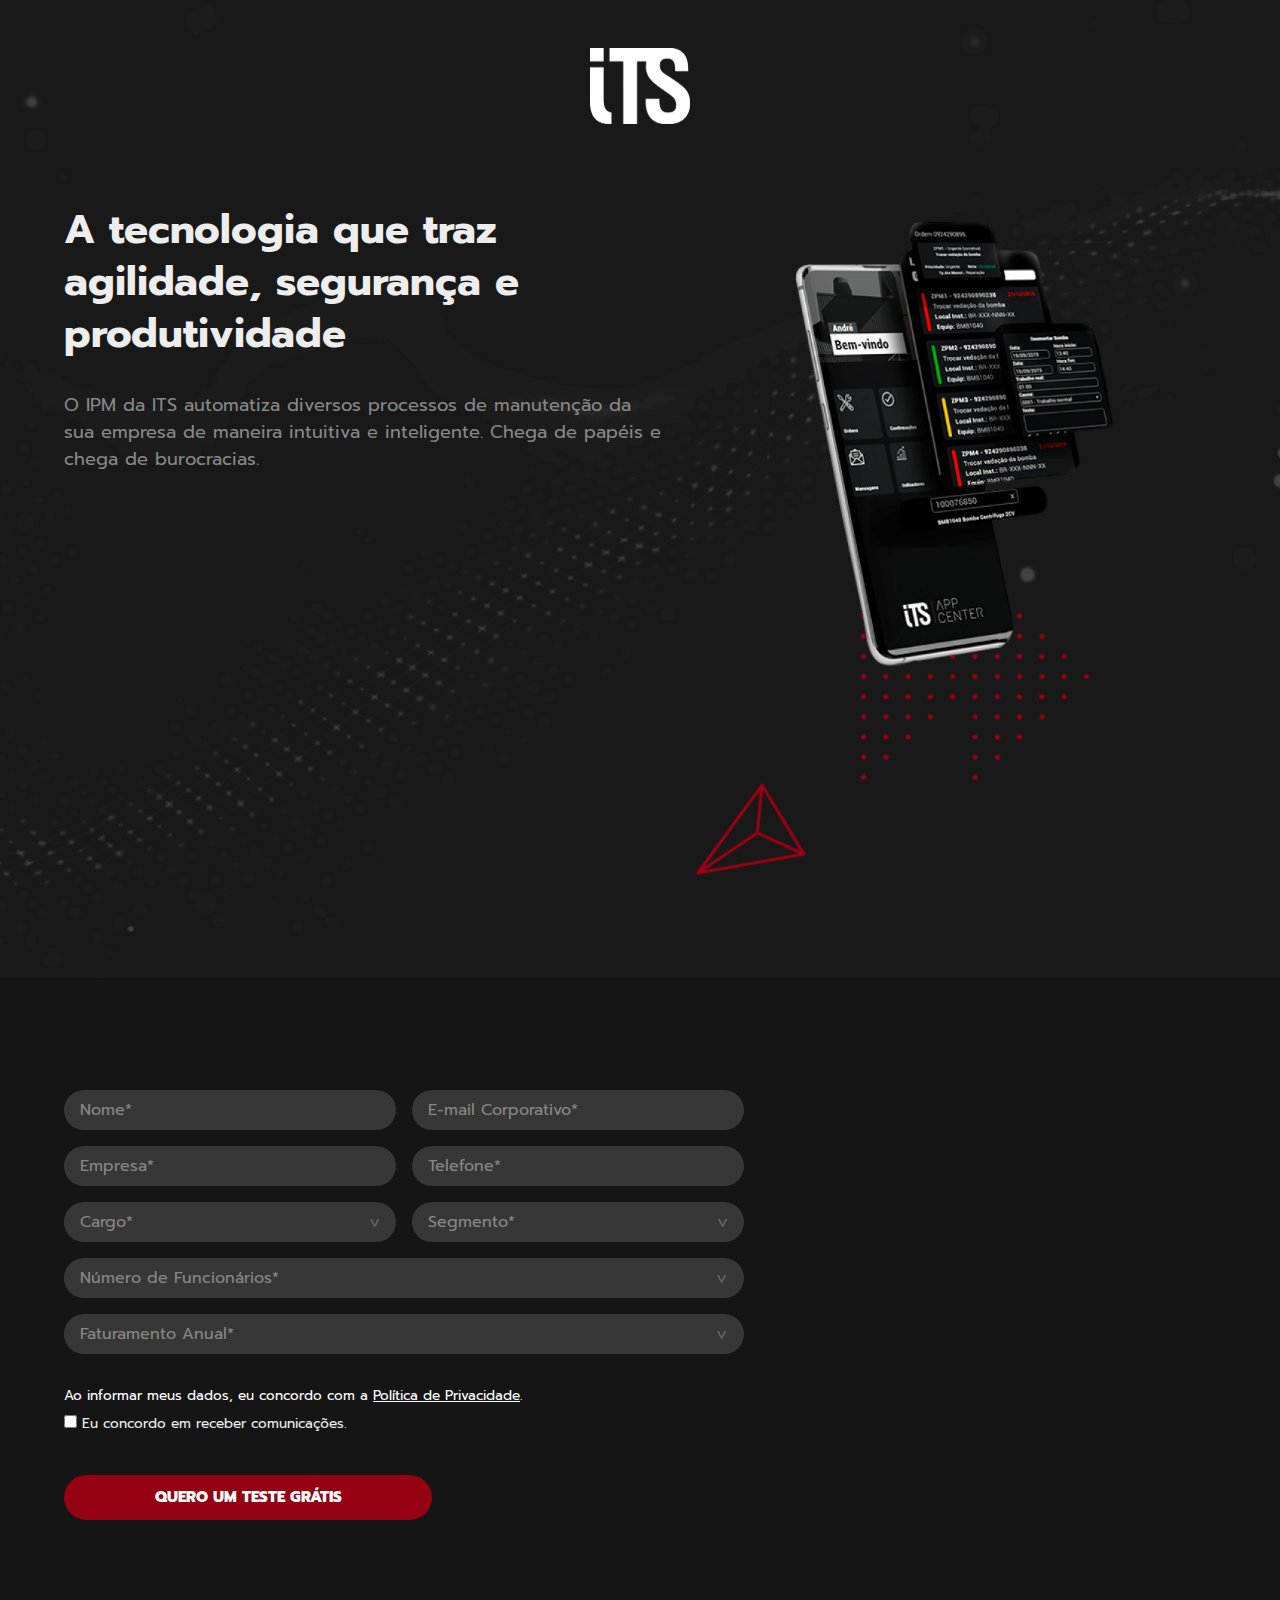
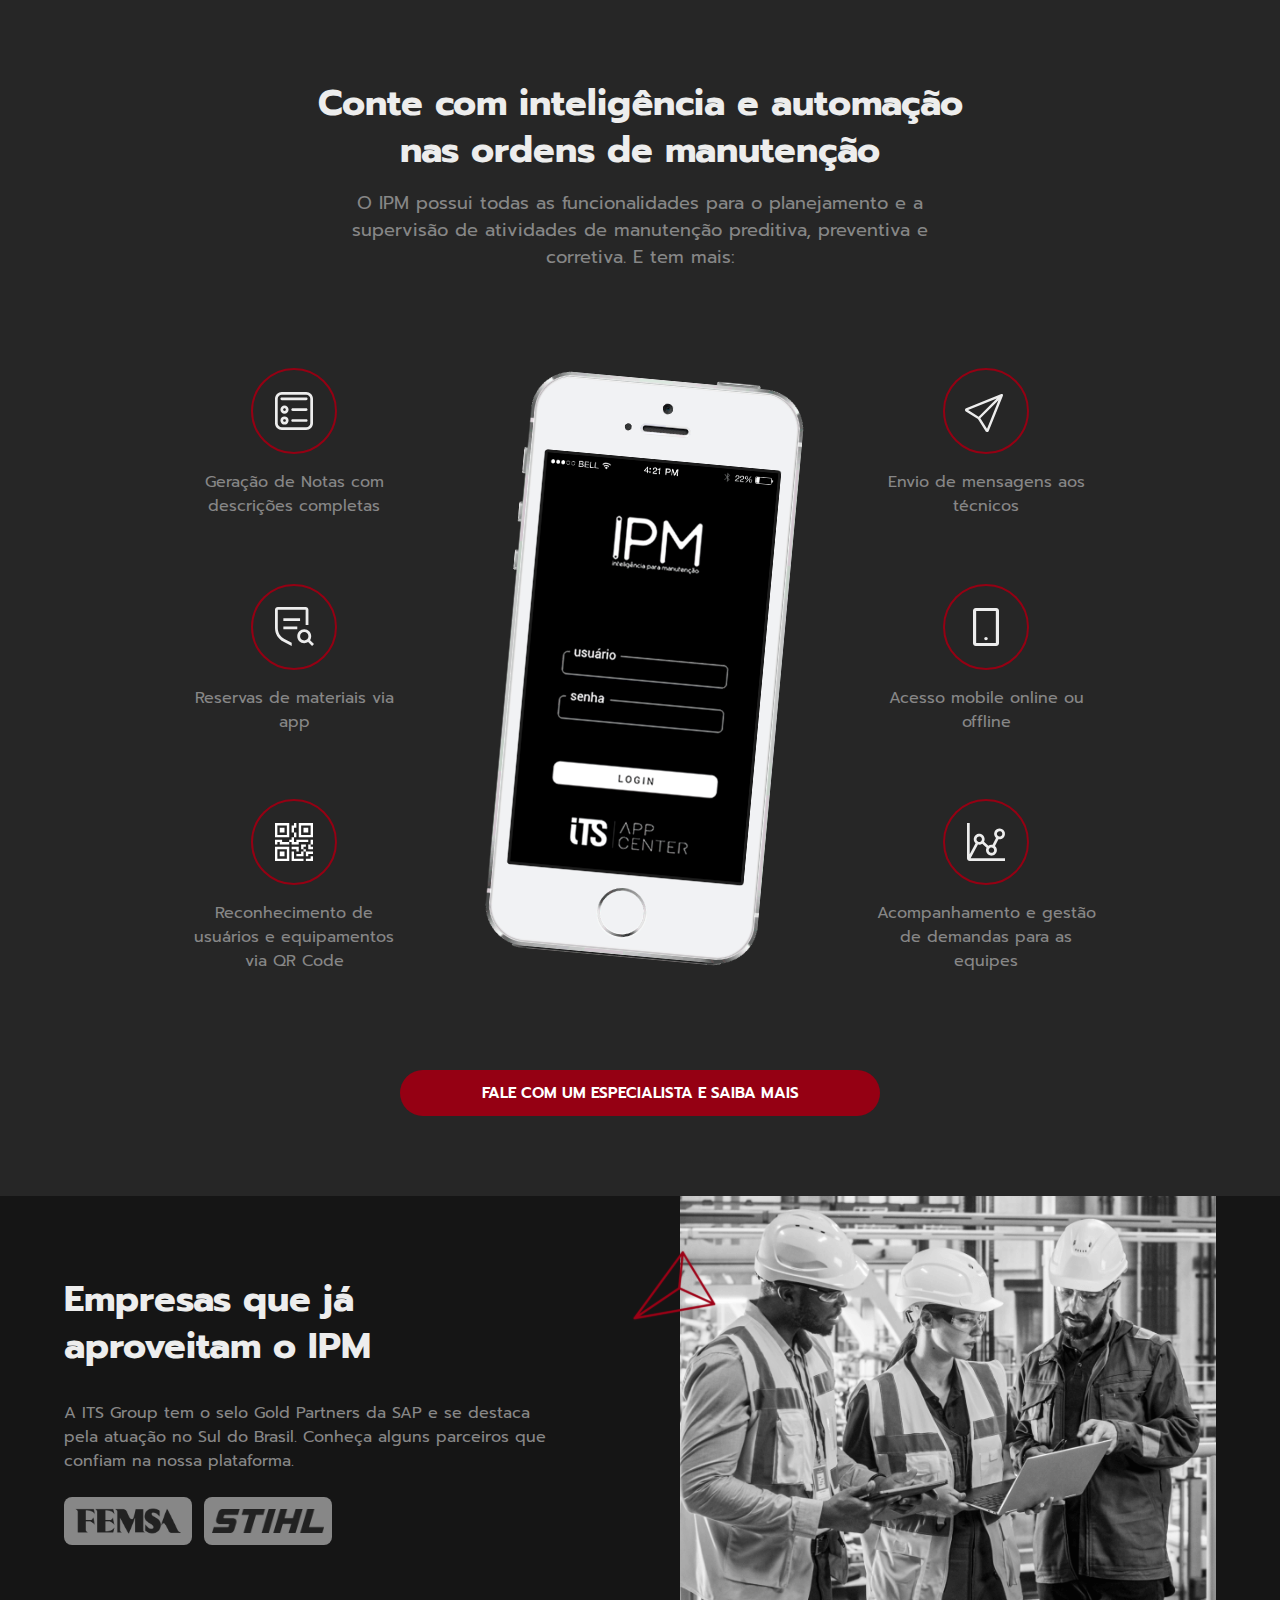
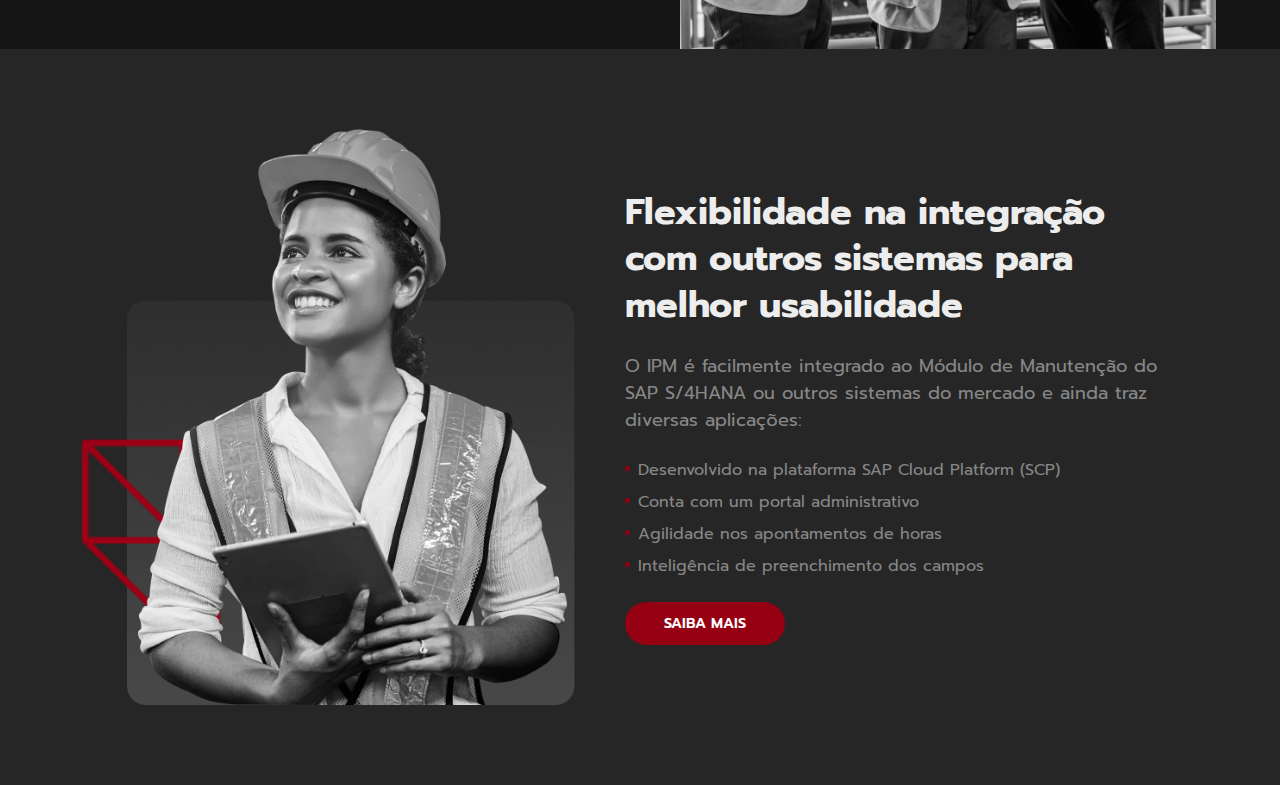
<file: lp-ipm/index.html>
<!DOCTYPE html>
<html lang="en">
    <head>
        <!-- Google Tag Manager -->
        <script>
            (function (w, d, s, l, i) {
                w[l] = w[l] || [];
                w[l].push({
                    "gtm.start": new Date().getTime(),
                    event: "gtm.js",
                });
                var f = d.getElementsByTagName(s)[0],
                    j = d.createElement(s),
                    dl = l != "dataLayer" ? "&l=" + l : "";
                j.async = true;
                j.src = "https://www.googletagmanager.com/gtm.js?id=" + i + dl;
                f.parentNode.insertBefore(j, f);
            })(window, document, "script", "dataLayer", "GTM-P2D6VJR");
        </script>
        <!-- End Google Tag Manager -->

        <!-- Metas -->
        <meta charset="UTF-8" />
        <meta http-equiv="X-UA-Compatible" content="IE=edge" />
        <meta name="viewport" content="width=device-width, initial-scale=1.0" />

        <meta
            name="description"
            content="O IPM possui todas as funcionalidades para a gestão de atividades de manutenção corretiva, preventiva e inspeção de máquinas e equipamentos."
        />
        <meta name="keywords" content="ipm, its group, app ipm its" />

        <!-- OG Tags -->
        <meta
            property="og:description"
            content="O IPM possui todas as funcionalidades para a gestão de atividades de manutenção corretiva, preventiva e inspeção de máquinas e equipamentos."
        />
        <meta
            property="og:title"
            content="IPM da ITS: revolucione seus processos de manutenção"
        />
        <meta
            property="og:image"
            content="https://itsgroup.com.br/lp-s4hana/images/hero__bg.png"
        />
        <meta
            name="facebook-domain-verification"
            content="rha6ng2mv7aqgzv7mv0lf3waqjnmrz"
        />

        <!-- Title -->
        <title>IPM | ITS Group</title>

        <!-- Favicon -->
        <link
            rel="shortcut icon"
            href="https://www.itsgroup.com.br/wp-content/uploads/2019/12/cropped-ICON-32x32.png"
            type="image/x-icon"
        />

        <link
            rel="apple-touch-icon"
            href="https://www.itsgroup.com.br/wp-content/uploads/2019/12/cropped-ICON-180x180.png"
        />

        <!-- Google Fonts -->
        <link rel="preconnect" href="https://fonts.googleapis.com" />
        <link rel="preconnect" href="https://fonts.gstatic.com" crossorigin />
        <link
            href="https://fonts.googleapis.com/css2?family=Prompt:wght@300;400;500;600;700;800&display=swap"
            rel="stylesheet"
        />

        <!-- CSS -->
        <link rel="stylesheet" href="css/style.css" />
    </head>
    <body>
        <!-- Google Tag Manager (noscript) -->
        <noscript
            ><iframe
                src="https://www.googletagmanager.com/ns.html?id=GTM-P2D6VJR"
                height="0"
                width="0"
                style="display: none; visibility: hidden"
            ></iframe
        ></noscript>
        <!-- End Google Tag Manager (noscript) -->

        <section class="hero">
            <div class="container hero__container">
                <img
                    class="logo"
                    src="images/logo_its.svg"
                    alt="Logo ITS Group branco"
                />
                <div class="split">
                    <div class="content">
                        <h1>
                            A tecnologia que traz agilidade, segurança e
                            produtividade
                        </h1>

                        <p>
                            O IPM da ITS automatiza diversos processos de
                            manutenção da sua empresa de maneira intuitiva e
                            inteligente. Chega de papéis e chega de burocracias.
                        </p>

                        <div class="video">
                            <div class="video__container">
                                <iframe
                                    src="https://www.youtube.com/embed/RDlzWvl0IZE"
                                    title="YouTube video player"
                                    frameborder="0"
                                    allow="accelerometer; autoplay; clipboard-write; encrypted-media; gyroscope; picture-in-picture"
                                    allowfullscreen
                                ></iframe>
                            </div>
                        </div>
                    </div>

                    <div class="image">
                        <img src="images/hero__image.png" alt="" />
                    </div>
                </div>
            </div>
        </section>

        <section class="form-section">
            <div id="form" class="container form-section__container">
                <form id="lading-page-ipm form" class="form">
                    <input
                        class="span-2"
                        name="utm_source"
                        id="utm_source"
                        type="hidden"
                    />
                    <input
                        class="span-2"
                        name="utm_medium"
                        id="utm_medium"
                        type="hidden"
                    />
                    <input
                        class="span-2"
                        name="utm_campaign"
                        id="utm_campaign"
                        type="hidden"
                    />

                    <input
                        class="span-2"
                        name="utm_term"
                        id="utm_term"
                        type="hidden"
                    />

                    <input
                        class="span-2"
                        name="utm_content"
                        id="utm_content"
                        type="hidden"
                    />
                    <input
                        class="span-2"
                        name="url_pagina"
                        id="url_pagina"
                        type="hidden"
                    />

                    <div class="field-wrapper">
                        <input
                            type="text"
                            name="name"
                            data-field="nome"
                            placeholder="Nome*"
                        />
                        <span class="error"></span>
                    </div>

                    <div class="field-wrapper">
                        <input
                            name="email"
                            data-field="email"
                            type="email"
                            placeholder="E-mail Corporativo*"
                        />
                        <span class="error"></span>
                    </div>

                    <div class="field-wrapper">
                        <input
                            type="text"
                            name="empresa"
                            data-field="empresa"
                            placeholder="Empresa*"
                        />
                        <span class="error"></span>
                    </div>

                    <div class="field-wrapper">
                        <input
                            type="text"
                            name="telefone"
                            data-field="telefone"
                            placeholder="Telefone*"
                        />
                        <span class="error"></span>
                    </div>

                    <div class="field-wrapper">
                        <select data-field="cargo" name="cargo">
                            <option value="">Cargo*</option>
                            <option value="Nível C">Nível C</option>
                            <option value="Diretor/Gerente">
                                Diretor/Gerente
                            </option>
                            <option value="Coordenador/Analista de SI/TI">
                                Coordenador/Analista de SI/TI
                            </option>
                        </select>
                        <span class="error"></span>
                    </div>

                    <div class="field-wrapper">
                        <select data-field="segmento" name="segmento">
                            <option value="">Segmento*</option>
                            <option value="Bens de Consumo">
                                Bens de Consumo
                            </option>
                            <option value="Indústria Fashion">
                                Indústria Fashion
                            </option>
                            <option value="Indústria Química">
                                Indústria Química
                            </option>
                            <option value="Manufatura">Manufatura</option>
                            <option value="Serviços">Serviços</option>
                            <option value="Outro">Outro</option>
                        </select>
                        <span class="error"></span>
                    </div>

                    <div class="field-wrapper span-2">
                        <select
                            data-field="funcionarios"
                            name="numero_funcionarios"
                        >
                            <option value="">Número de Funcionários*</option>
                            <option value="Até 99">Até 99</option>
                            <option value="100 até 1000">100 até 1000</option>
                            <option value="Acima de 1000">Acima de 1000</option>
                        </select>
                        <span class="error"></span>
                    </div>

                    <div class="field-wrapper span-2">
                        <select
                            data-field="faturamento"
                            name="faturamento_anual"
                        >
                            <option value="">Faturamento Anual*</option>
                            <option value="200M">Até 200M</option>
                            <option value="201M até 300M">201M até 300M</option>
                            <option value="301M até 1B">301M até 1B</option>
                            <option value="Acima de 1B">Acima de 1B</option>
                        </select>
                        <span class="error"></span>
                    </div>

                    <div class="opt-in span-2">
                        <p>
                            Ao informar meus dados, eu concordo com a
                            <a
                                target="_blank"
                                rel="noreferrer nofollow"
                                href="https://www.itsgroup.com.br/politicadeprivacidade/"
                                >Política de Privacidade</a
                            >.
                        </p>
                        <label>
                            <input
                                data-field="opt-in"
                                type="checkbox"
                                name="consentimento"
                            />
                            <span>Eu concordo em receber comunicações.</span>
                        </label>
                        <span
                            style="display: block; margin-top: 0.5rem"
                            class="error"
                        ></span>
                    </div>

                    <a role="button" class="btn span-2 form-btn">
                        Quero um teste grátis
                    </a>
                </form>
            </div>
        </section>

        <section class="functions">
            <div class="container functions__container">
                <h2 class="section-title center bigger">
                    Conte com inteligência e automação nas ordens de manutenção
                </h2>

                <p>
                    O IPM possui todas as funcionalidades para o planejamento e
                    a supervisão de atividades de manutenção preditiva,
                    preventiva e corretiva. E tem mais:
                </p>

                <div class="grid">
                    <article class="item01">
                        <img
                            src="images/icon-grid-01.svg"
                            aria-hidden="true"
                            loading="lazy"
                            alt=""
                        />
                        <p>Geração de Notas com descrições completas</p>
                    </article>

                    <article class="item02">
                        <img
                            src="images/icon-grid-02.svg"
                            aria-hidden="true"
                            loading="lazy"
                            alt=""
                        />
                        <p>Envio de mensagens aos técnicos</p>
                    </article>

                    <article class="item03">
                        <img
                            src="images/icon-grid-03.svg"
                            aria-hidden="true"
                            loading="lazy"
                            alt=""
                        />
                        <p>Reservas de materiais via app</p>
                    </article>

                    <article class="item04">
                        <img
                            src="images/icon-grid-04.svg"
                            aria-hidden="true"
                            loading="lazy"
                            alt=""
                        />
                        <p>Acesso mobile online ou offline</p>
                    </article>

                    <article class="item05">
                        <img
                            src="images/icon-grid-05.svg"
                            aria-hidden="true"
                            loading="lazy"
                            alt=""
                        />
                        <p>
                            Reconhecimento de usuários e equipamentos via QR
                            Code
                        </p>
                    </article>

                    <article class="item06">
                        <img
                            src="images/icon-grid-06.svg"
                            aria-hidden="true"
                            loading="lazy"
                            alt=""
                        />
                        <p>
                            Acompanhamento e gestão de demandas para as equipes
                        </p>
                    </article>

                    <img
                        src="images/gif__ipm.gif"
                        class="gif"
                        loading="lazy"
                        aria-hidden="true"
                        alt=""
                    />
                </div>

                <a href="#form" class="btn thinner"
                    >Fale com um especialista e saiba mais</a
                >
            </div>
        </section>

        <section class="companies">
            <div class="companies__container container">
                <div class="content">
                    <h2 class="section-title">
                        Empresas que já aproveitam o IPM
                    </h2>
                    <p>
                        A ITS Group tem o selo Gold Partners da SAP e se destaca
                        pela atuação no Sul do Brasil. Conheça alguns parceiros
                        que confiam na nossa plataforma.
                    </p>

                    <ul>
                        <li>
                            <img
                                src="images/clientes/femsa.png"
                                alt="Logo femsa"
                                loading="lazy"
                            />
                        </li>

                        <li>
                            <img
                                src="images/clientes/stihl.png"
                                alt="Logo Stihl"
                                loading="lazy"
                            />
                        </li>
                    </ul>
                </div>

                <img
                    src="images/companies__image.png"
                    loading="lazy"
                    aria-hidden="true"
                    alt=""
                />
            </div>
        </section>

        <section class="fidelize">
            <div class="container fidelize__container">
                <div class="image">
                    <img
                        src="images/fidelize__image.png"
                        alt="Homem sorrindo segurando um tablet"
                        loading="lazy"
                    />
                </div>

                <div class="content">
                    <h2 class="section-title">
                        Flexibilidade na integração com outros sistemas para
                        melhor usabilidade
                    </h2>
                    <p>
                        O IPM é facilmente integrado ao Módulo de Manutenção do
                        SAP S/4HANA ou outros sistemas do mercado e ainda traz
                        diversas aplicações:
                    </p>
                    <ul>
                        <li>
                            Desenvolvido na plataforma SAP Cloud Platform (SCP)
                        </li>
                        <li>Conta com um portal administrativo</li>
                        <li>Agilidade nos apontamentos de horas</li>
                        <li>Inteligência de preenchimento dos campos</li>
                    </ul>
                    <a href="#form" class="btn thinner">SAIBA MAIS</a>
                </div>
            </div>
        </section>

        <!-- JS - RD Station -->
        <script
            type="text/javascript"
            async
            src="https://d335luupugsy2.cloudfront.net/js/loader-scripts/2b28905c-5f1b-47b8-acf6-5dc37fa2e31b-loader.js"
        ></script>
        <script
            type="text/javascript"
            src="https://d335luupugsy2.cloudfront.net/js/integration/stable/rd-js-integration.min.js"
        ></script>

        <!-- App JS -->
        <script src="js/app.js" defer></script>
    </body>
</html>
</file>
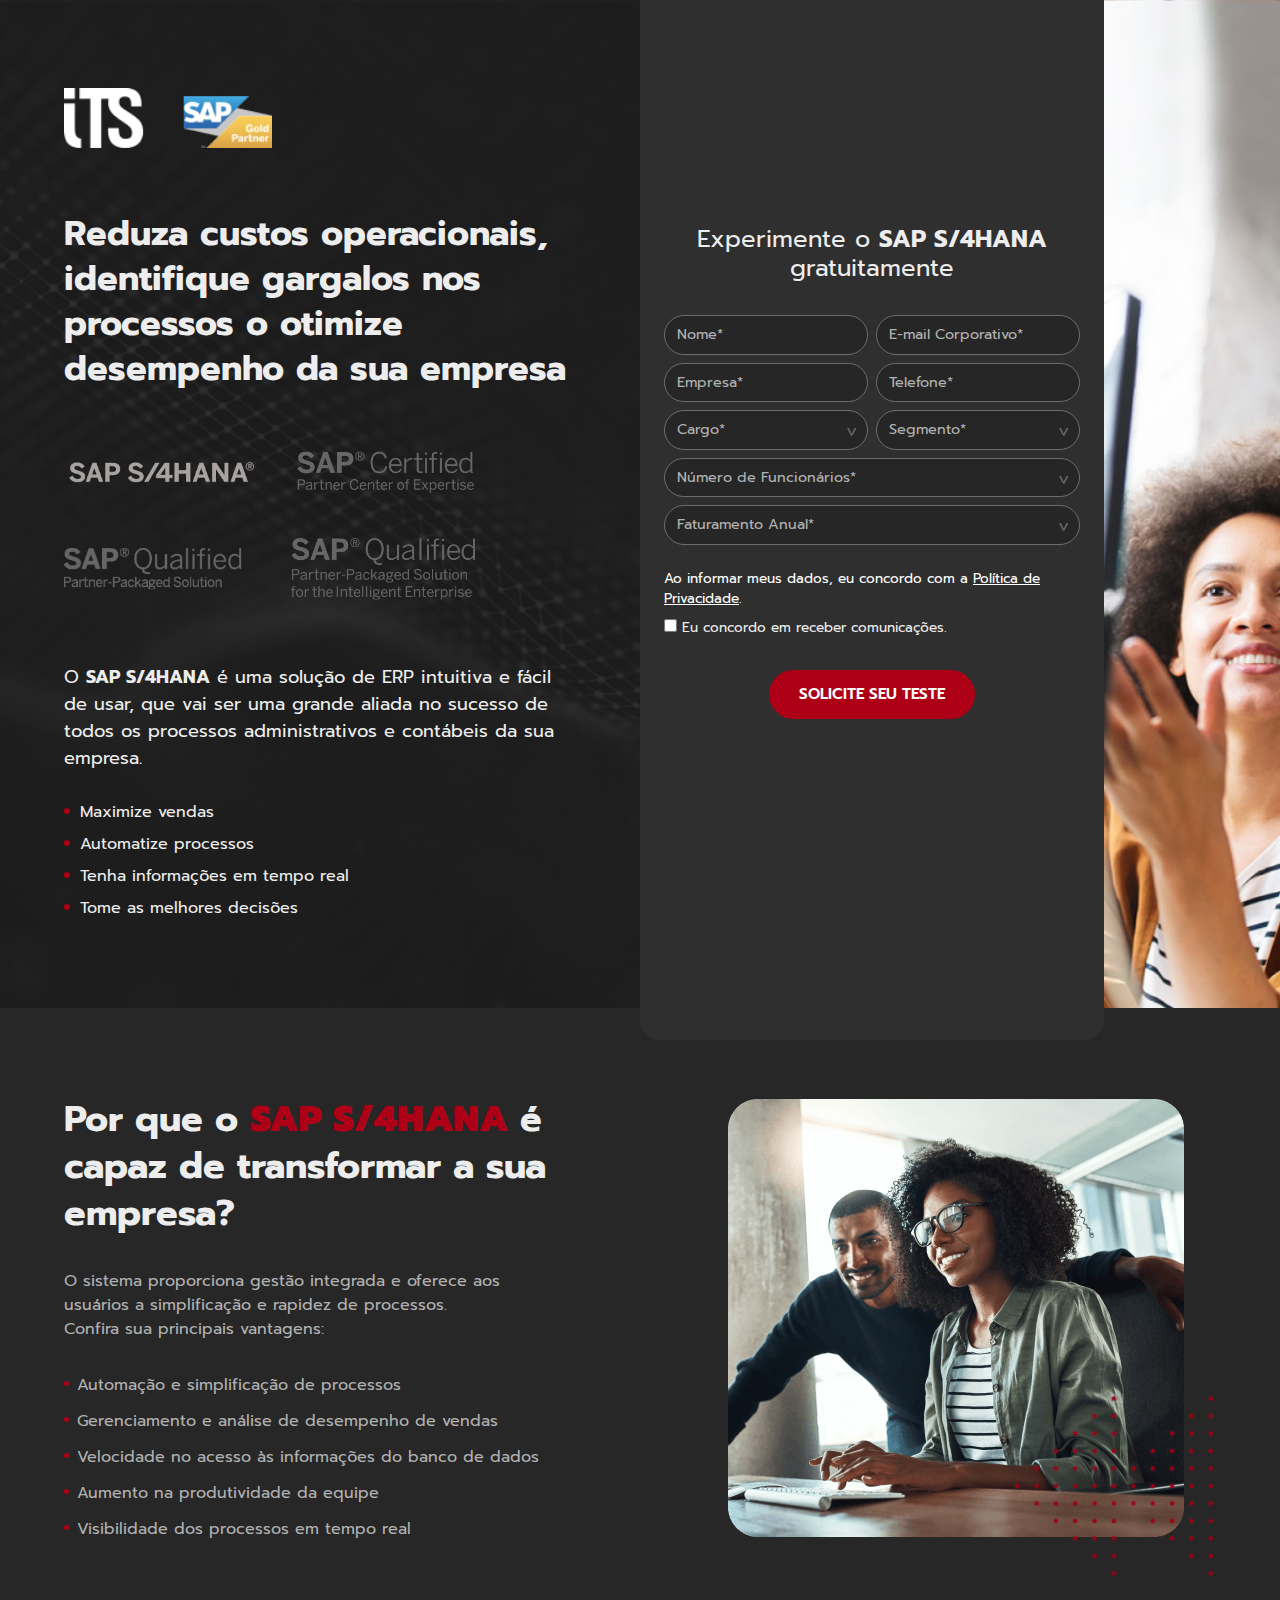
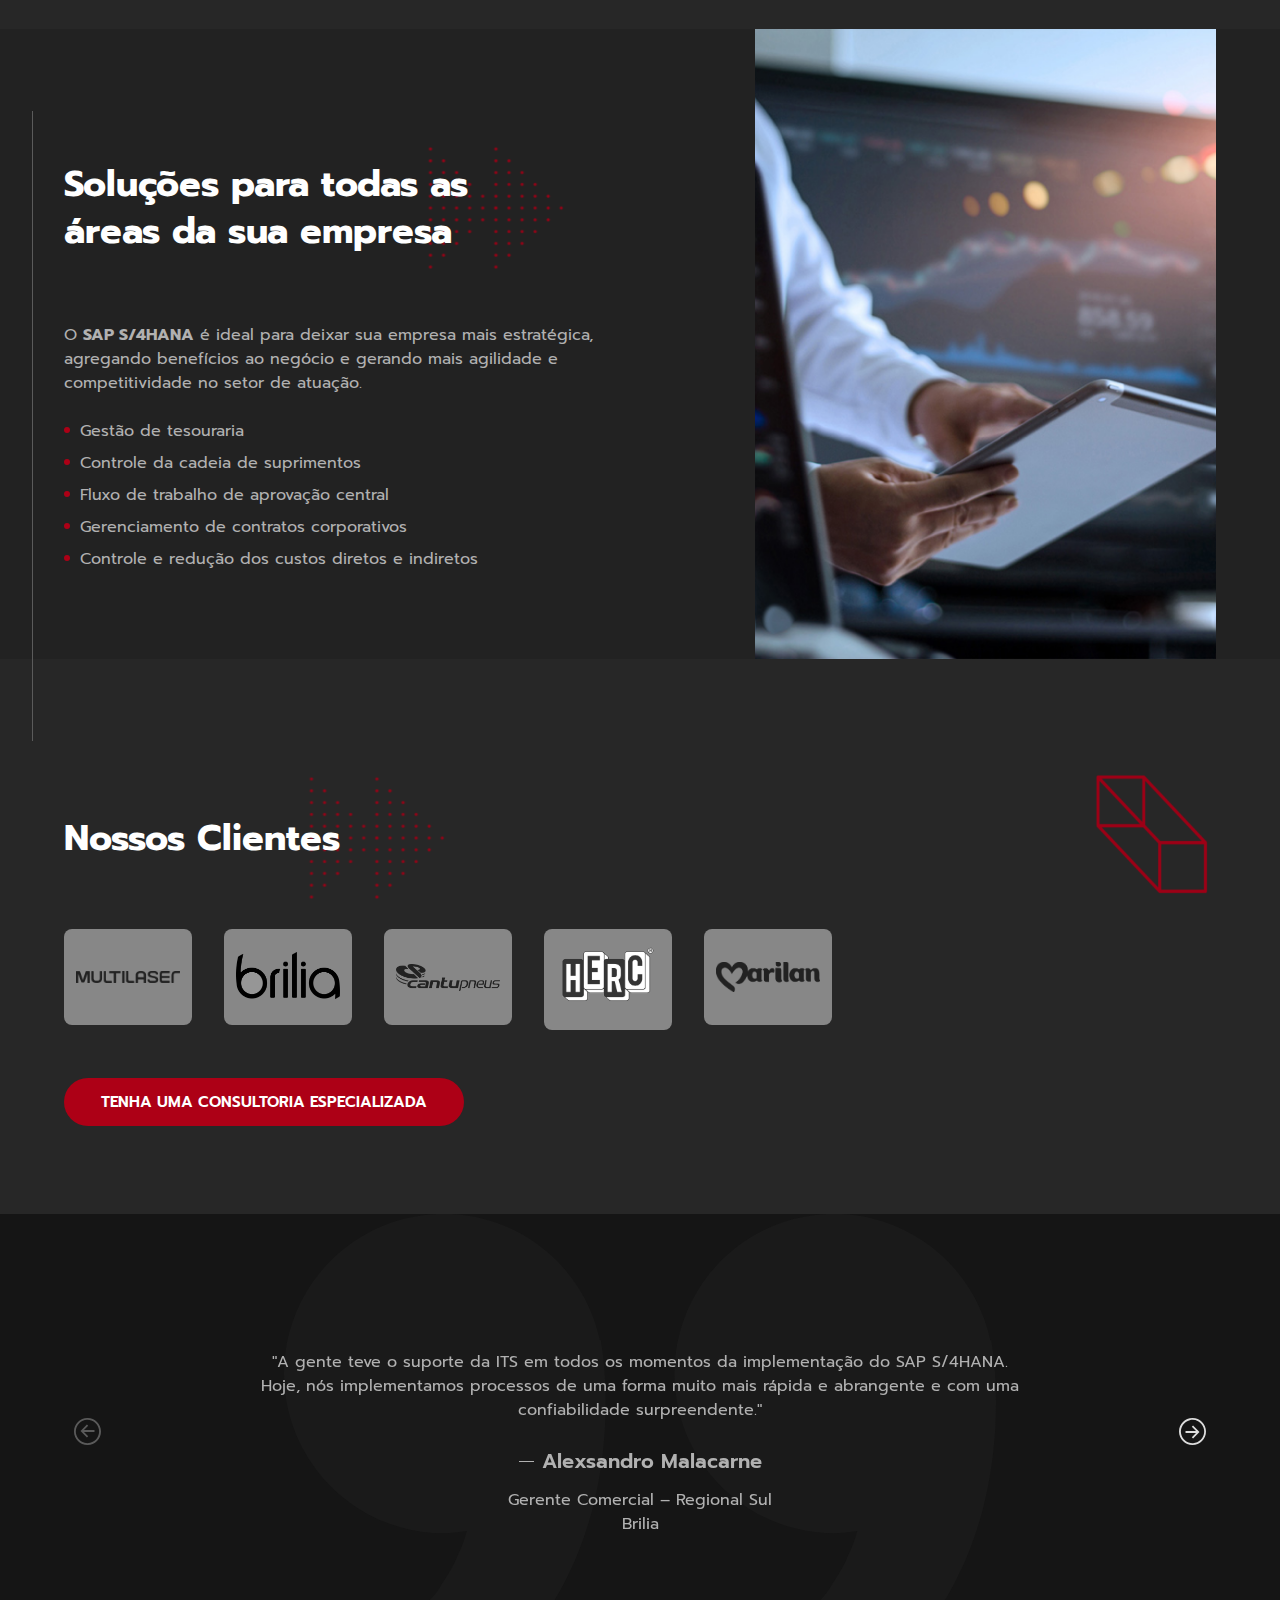
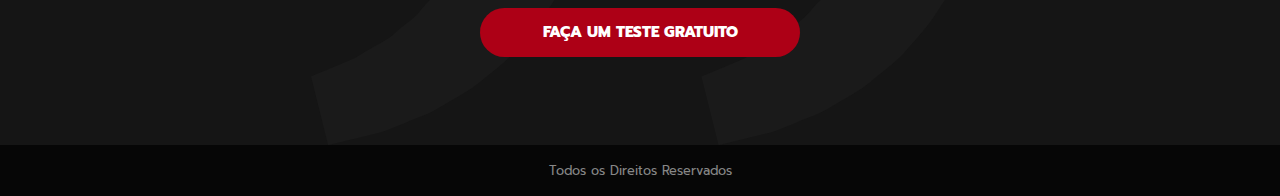
<file: lp-s4hana/index.html>
<!DOCTYPE html>
<html lang="en">
    <head>
        <!-- Google Tag Manager -->
        <script>
            (function (w, d, s, l, i) {
                w[l] = w[l] || [];
                w[l].push({
                    "gtm.start": new Date().getTime(),
                    event: "gtm.js",
                });
                var f = d.getElementsByTagName(s)[0],
                    j = d.createElement(s),
                    dl = l != "dataLayer" ? "&l=" + l : "";
                j.async = true;
                j.src = "https://www.googletagmanager.com/gtm.js?id=" + i + dl;
                f.parentNode.insertBefore(j, f);
            })(window, document, "script", "dataLayer", "GTM-P2D6VJR");
        </script>
        <!-- End Google Tag Manager -->

        <!-- Metas -->
        <meta charset="UTF-8" />
        <meta http-equiv="X-UA-Compatible" content="IE=edge" />
        <meta name="viewport" content="width=device-width, initial-scale=1.0" />

        <meta
            name="description"
            content="O S/4HANA é uma plataforma intuitiva, completa e flexível que vai otimizar e impulsionar a gestão da sua empresa."
        />
        <meta name="keywords" content="s4hana, its group, app s4hana its" />

        <!-- OG Tags -->
        <meta
            property="og:description"
            content="O S/4HANA é uma plataforma intuitiva, completa e flexível que vai otimizar e impulsionar a gestão da sua empresa."
        />
        <meta property="og:title" content="S/4HANA| ITS Group" />
        <meta property="og:image" content="" />
        <meta
            name="facebook-domain-verification"
            content="rha6ng2mv7aqgzv7mv0lf3waqjnmrz"
        />

        <!-- Title -->
        <title>S/4HANA| ITS Group</title>

        <!-- Favicon -->
        <link
            rel="shortcut icon"
            href="https://www.itsgroup.com.br/wp-content/uploads/2019/12/cropped-ICON-32x32.png"
            type="image/x-icon"
        />

        <link
            rel="apple-touch-icon"
            href="https://www.itsgroup.com.br/wp-content/uploads/2019/12/cropped-ICON-180x180.png"
        />

        <!-- Google Fonts -->
        <link rel="preconnect" href="https://fonts.googleapis.com" />
        <link rel="preconnect" href="https://fonts.gstatic.com" crossorigin />
        <link
            href="https://fonts.googleapis.com/css2?family=Prompt:wght@300;400;500;600;700;800&display=swap"
            rel="stylesheet"
        />

        <!-- Swiper -->
        <link
            rel="stylesheet"
            href="https://unpkg.com/swiper@8/swiper-bundle.min.css"
        />
        <script src="https://unpkg.com/swiper@8/swiper-bundle.min.js"></script>

        <!-- CSS -->
        <link rel="stylesheet" href="css/style.css" />
    </head>
    <body>
        <!-- Google Tag Manager (noscript) -->
        <noscript
            ><iframe
                src="https://www.googletagmanager.com/ns.html?id=GTM-P2D6VJR"
                height="0"
                width="0"
                style="display: none; visibility: hidden"
            ></iframe
        ></noscript>
        <!-- End Google Tag Manager (noscript) -->

        <section class="hero">
            <div class="container hero__container">
                <div class="content">
                    <img src="images/logo_its-sap.png" alt="Logo ITS branco" />

                    <h1>
                        Reduza custos operacionais, identifique gargalos nos
                        processos o otimize desempenho da sua empresa
                    </h1>

                    <div class="stickers">
                        <img
                            src="images/sticker-01.png"
                            loading="lazy"
                            alt="SAP S4HANA"
                        />

                        <img
                            src="images/sticker-02.png"
                            loading="lazy"
                            alt="SAP Certified"
                        />

                        <img
                            src="images/sticker-04.png"
                            loading="lazy"
                            alt="SAP Qualified"
                        />

                        <img
                            src="images/sticker-05.png"
                            loading="lazy"
                            alt="SAP Qualified"
                        />
                    </div>

                    <p>
                        O <strong>SAP S/4HANA</strong> é uma solução de ERP
                        intuitiva e fácil de usar, que vai ser uma grande aliada
                        no sucesso de todos os processos administrativos e
                        contábeis da sua empresa.
                    </p>

                    <ul>
                        <li>Maximize vendas</li>
                        <li>Automatize processos</li>
                        <li>Tenha informações em tempo real</li>
                        <li>Tome as melhores decisões</li>
                    </ul>
                </div>

                <div class="form-wrapper" id="form">
                    <h2>
                        Experimente o
                        <strong>SAP S/4HANA</strong> gratuitamente
                    </h2>
                    <form id="lading-page-s4hana" class="form">
                        <input
                            class="span-2"
                            name="utm_source"
                            id="utm_source"
                            type="hidden"
                        />
                        <input
                            class="span-2"
                            name="utm_medium"
                            id="utm_medium"
                            type="hidden"
                        />
                        <input
                            class="span-2"
                            name="utm_campaign"
                            id="utm_campaign"
                            type="hidden"
                        />

                        <input
                            class="span-2"
                            name="utm_term"
                            id="utm_term"
                            type="hidden"
                        />

                        <input
                            class="span-2"
                            name="utm_content"
                            id="utm_content"
                            type="hidden"
                        />
                        <input
                            class="span-2"
                            name="url_pagina"
                            id="url_pagina"
                            type="hidden"
                        />

                        <div class="field-wrapper">
                            <input
                                type="text"
                                name="name"
                                data-field="nome"
                                placeholder="Nome*"
                            />
                            <span class="error"></span>
                        </div>

                        <div class="field-wrapper">
                            <input
                                name="email"
                                data-field="email"
                                type="email"
                                placeholder="E-mail Corporativo*"
                            />
                            <span class="error"></span>
                        </div>

                        <div class="field-wrapper">
                            <input
                                type="text"
                                name="empresa"
                                data-field="empresa"
                                placeholder="Empresa*"
                            />
                            <span class="error"></span>
                        </div>

                        <div class="field-wrapper">
                            <input
                                type="text"
                                name="telefone"
                                data-field="telefone"
                                placeholder="Telefone*"
                            />
                            <span class="error"></span>
                        </div>

                        <div class="field-wrapper">
                            <select data-field="cargo" name="cargo">
                                <option value="">Cargo*</option>
                                <option value="Nível C">Nível C</option>
                                <option value="Diretor/Gerente">
                                    Diretor/Gerente
                                </option>
                                <option value="Coordenador/Analista de SI/TI">
                                    Coordenador/Analista de SI/TI
                                </option>
                            </select>
                            <span class="error"></span>
                        </div>

                        <div class="field-wrapper">
                            <select data-field="segmento" name="segmento">
                                <option value="">Segmento*</option>
                                <option value="Bens de Consumo">
                                    Bens de Consumo
                                </option>
                                <option value="Indústria Fashion">
                                    Indústria Fashion
                                </option>
                                <option value="Indústria Química">
                                    Indústria Química
                                </option>
                                <option value="Manufatura">Manufatura</option>
                                <option value="Serviços">Serviços</option>
                                <option value="Outro">Outro</option>
                            </select>
                            <span class="error"></span>
                        </div>

                        <div class="field-wrapper span-2">
                            <select
                                data-field="funcionarios"
                                name="cf_tamanho_da_empresa"
                            >
                                <option value="">
                                    Número de Funcionários*
                                </option>
                                <option value="Até 99">Até 99</option>
                                <option value="100 até 1000">
                                    100 até 1000
                                </option>
                                <option value="Acima de 1000">
                                    Acima de 1000
                                </option>
                            </select>
                            <span class="error"></span>
                        </div>

                        <div class="field-wrapper span-2">
                            <select
                                data-field="faturamento"
                                name="cf_faturamento_anual"
                            >
                                <option value="">Faturamento Anual*</option>
                                <option value="Até 200M">Até 200M</option>
                                <option value="201M até 300M">
                                    201M até 300M
                                </option>
                                <option value="301M até 1B">301M até 1B</option>
                                <option value="Acima de 1B">Acima de 1B</option>
                            </select>
                            <span class="error"></span>
                        </div>

                        <div class="opt-in span-2">
                            <p>
                                Ao informar meus dados, eu concordo com a
                                <a
                                    target="_blank"
                                    rel="noreferrer nofollow"
                                    href="https://www.itsgroup.com.br/politicadeprivacidade/"
                                    >Política de Privacidade</a
                                >.
                            </p>
                            <label>
                                <input
                                    data-field="opt-in"
                                    type="checkbox"
                                    name="consentimento"
                                />
                                <span
                                    >Eu concordo em receber comunicações.</span
                                >
                            </label>
                            <span
                                style="display: block; margin-top: 0.5rem"
                                class="error"
                            ></span>
                        </div>

                        <a role="button" class="btn span-2 form-btn thinner">
                            Solicite seu teste
                        </a>
                    </form>
                </div>
            </div>
        </section>

        <section class="transform">
            <div class="container transform__container">
                <div class="content">
                    <h2 class="section-title">
                        Por que o <strong>SAP S/4HANA</strong> é capaz de
                        transformar a sua empresa?
                    </h2>
                    <p>
                        O sistema proporciona gestão integrada e oferece aos
                        usuários a simplificação e rapidez de processos. Confira
                        sua principais vantagens:
                    </p>
                    <ul>
                        <li>Automação e simplificação de processos</li>
                        <li>Gerenciamento e análise de desempenho de vendas</li>
                        <li>
                            Velocidade no acesso às informações do banco de
                            dados
                        </li>
                        <li>Aumento na produtividade da equipe</li>
                        <li>Visibilidade dos processos em tempo real</li>
                    </ul>
                </div>

                <div class="image">
                    <img
                        src="images/transform__image.png"
                        aria-hidden="true"
                        loading="lazy"
                        alt=""
                    />
                </div>

                <img
                    src="images/doted-arrow.svg"
                    aria-hidden="true"
                    loading="lazy"
                    alt=""
                    class="floating-image"
                />
            </div>
        </section>

        <section class="solutions">
            <div class="container solutions__container">
                <div class="content">
                    <h2 class="section-title">
                        <span>Soluções para todas as áreas da sua empresa</span>
                        <img
                            src="images/doted-arrow.svg"
                            aria-hidden="true"
                            loading="lazy"
                            alt=""
                        />
                    </h2>
                    <p>
                        O <strong>SAP S/4HANA</strong> é ideal para deixar sua
                        empresa mais estratégica, agregando benefícios ao
                        negócio e gerando mais agilidade e competitividade no
                        setor de atuação.
                    </p>
                    <ul>
                        <li>Gestão de tesouraria</li>
                        <li>Controle da cadeia de suprimentos</li>
                        <li>Fluxo de trabalho de aprovação central</li>
                        <li>Gerenciamento de contratos corporativos</li>
                        <li>
                            Controle e redução dos custos diretos e indiretos
                        </li>
                    </ul>
                </div>

                <div class="image">
                    <img
                        src="images/solutions_img.png"
                        loading="lazy"
                        alt="Troféu SAP Destaque inovação"
                    />
                </div>
            </div>
        </section>

        <section class="clients">
            <div class="container clients__container">
                <div class="content">
                    <h2 class="section-title">
                        <span>Nossos Clientes</span>
                        <img
                            src="images/doted-arrow.svg"
                            aria-hidden="true"
                            loading="lazy"
                            alt=""
                        />
                    </h2>
                    <ul class="clients-list">
                        <li>
                            <img
                                src="images/clientes/multilaser-logo-7.png"
                                alt="Logo Multilaser"
                                loading="lazy"
                            />
                        </li>

                        <li>
                            <img
                                src="images/clientes/brilia.png"
                                alt="Logo Brilia"
                                loading="lazy"
                            />
                        </li>

                        <li>
                            <img
                                src="images/clientes/cantu-pneus.png"
                                alt="Logo Cantu Pneus"
                                loading="lazy"
                            />
                        </li>

                        <li>
                            <img
                                src="images/clientes/herc.png"
                                alt="Logo Herc"
                                loading="lazy"
                            />
                        </li>

                        <li>
                            <img
                                src="images/clientes/marilan.png"
                                alt="Logo Marilan"
                                loading="lazy"
                            />
                        </li>

                        <!-- <li>
                            <img
                                src="images/clientes/usaflex.png"
                                alt="Logo Usaflex"
                                loading="lazy"
                            />
                        </li> -->
                    </ul>

                    <a href="#form" class="btn thinner btn-desktop"
                        >Tenha uma consultoria especializada</a
                    >
                </div>

                <img
                    src="images/shape-rect.svg"
                    aria-hidden="true"
                    loading="lazy"
                    alt=""
                    class="floating-image"
                />
            </div>
        </section>

        <section class="testimonials">
            <div class="container testimonials__container">
                <div class="swiper mySwiper">
                    <div class="swiper-wrapper">
                        <article class="swiper-slide">
                            <p class="depo">
                                "A gente teve o suporte da ITS em todos os
                                momentos da implementação do SAP S/4HANA. Hoje,
                                nós implementamos processos de uma forma muito
                                mais rápida e abrangente e com uma
                                confiabilidade surpreendente."
                            </p>
                            <p class="name">Alexsandro Malacarne</p>
                            <p class="job">Gerente Comercial – Regional Sul</p>
                            <p class="company">Brilia</p>
                        </article>

                        <article class="swiper-slide">
                            <p class="depo">
                                "Temos certeza que estamos com um projeto único
                                no Brasil, e o custo dele foi muito baixo. A
                                ajuda da ITS nesse ponto foi fundamental, porque
                                foi um projeto novo, não é algo que você
                                encontra disponível no mercado, e hoje temos um
                                produto pronto para ser replicável na empresa."
                            </p>
                            <p class="name">Cristiano Baez</p>
                            <p class="job">Gerente de TI</p>
                            <p class="company">Herc Indústria de Plásticos</p>
                        </article>

                        <article class="swiper-slide">
                            <p class="depo">
                                "A ITS nos ajudou até mesmo a entender se era o
                                momento de fazer a migração para um ERP mais
                                robusto. Decidimos por seguir com o SAP S4/HANA
                                e nos dois primeiros meses já viera dois
                                recordes de faturamento."
                            </p>
                            <p class="name">Julhierme Arrais</p>
                            <p class="job">CTO</p>
                            <p class="company">Cantu Pneus</p>
                        </article>
                    </div>

                    <div class="swiper-button-next">
                        <svg
                            width="29"
                            height="29"
                            viewBox="0 0 29 29"
                            fill="none"
                            xmlns="http://www.w3.org/2000/svg"
                        >
                            <path
                                d="M14.5 0C6.49189 0 0 6.49183 0 14.5C0 22.5082 6.49189 29 14.5 29C22.5081 29 29 22.5081 29 14.5C29 6.49189 22.5082 0 14.5 0ZM23.386 23.386C21.1825 25.5827 18.2402 26.8804 15.1322 27.0262C12.0242 27.172 8.97325 26.1555 6.57383 24.1747C4.1744 22.1939 2.59838 19.3908 2.15286 16.3114C1.70734 13.2321 2.42423 10.0972 4.16385 7.51753C5.90347 4.93789 8.54119 3.09832 11.563 2.35726C14.5849 1.61621 17.7744 2.02675 20.5101 3.5089C23.2458 4.99105 25.3317 7.43862 26.3614 10.3747C27.391 13.3108 27.2907 16.5251 26.0799 19.3912C25.4488 20.8846 24.5339 22.2412 23.386 23.386Z"
                                fill="#DDDDDD"
                            />
                            <path
                                d="M13.7492 9.39328L18.2922 14.0148H7V15.9852H18.2922L13.7492 20.6067L15.1188 22L22 15L15.1188 8L13.7492 9.39328Z"
                                fill="#DDDDDD"
                            />
                        </svg>
                    </div>
                    <div class="swiper-button-prev">
                        <svg
                            width="29"
                            height="29"
                            viewBox="0 0 29 29"
                            fill="none"
                            xmlns="http://www.w3.org/2000/svg"
                        >
                            <path
                                d="M14.5 29C22.5081 29 29 22.5082 29 14.5C29 6.49183 22.5081 -5.67539e-07 14.5 -1.26763e-06C6.49189 -1.96772e-06 1.96772e-06 6.49189 1.26763e-06 14.5C5.67539e-07 22.5081 6.49177 29 14.5 29ZM5.61404 5.61404C7.81747 3.41729 10.7598 2.11958 13.8678 1.97377C16.9758 1.82795 20.0267 2.84448 22.4262 4.82528C24.8256 6.80608 26.4016 9.60925 26.8471 12.6886C27.2927 15.7679 26.5758 18.9028 24.8362 21.4825C23.0965 24.0621 20.4588 25.9017 17.437 26.6427C14.4151 27.3838 11.2256 26.9732 8.48987 25.4911C5.75417 24.009 3.66828 21.5614 2.63862 18.6253C1.60897 15.6892 1.70932 12.4749 2.92012 9.60879C3.55117 8.11544 4.46606 6.75878 5.61404 5.61404Z"
                                fill="#DDDDDD"
                            />
                            <path
                                d="M15.2508 19.6067L10.7078 14.9852L22 14.9852L22 13.0148L10.7078 13.0148L15.2508 8.39327L13.8812 7L7 14L13.8812 21L15.2508 19.6067Z"
                                fill="#DDDDDD"
                            />
                        </svg>
                    </div>
                </div>

                <a href="#form" class="btn">Faça um teste gratuito</a>
            </div>
        </section>

        <footer class="footer">
            <div class="container footer__container">
                <p>Todos os Direitos Reservados</p>
            </div>
        </footer>

        <link
            rel="stylesheet"
            href="https://unpkg.com/swiper@8/swiper-bundle.min.css"
        />
        <script src="https://unpkg.com/swiper@8/swiper-bundle.min.js"></script>

        <!-- Swiper shortcode -->
        <script>
            var swiper = new Swiper(".mySwiper", {
                navigation: {
                    nextEl: ".swiper-button-next",
                    prevEl: ".swiper-button-prev",
                },
            });
        </script>

        <!-- RD Scripts -->
        <script
            type="text/javascript"
            async
            src="https://d335luupugsy2.cloudfront.net/js/loader-scripts/2b28905c-5f1b-47b8-acf6-5dc37fa2e31b-loader.js"
        ></script>
        <script
            type="text/javascript"
            src="https://d335luupugsy2.cloudfront.net/js/integration/stable/rd-js-integration.min.js"
        ></script>

        <script src="js/app.js" defer></script>
    </body>
</html>
</file>
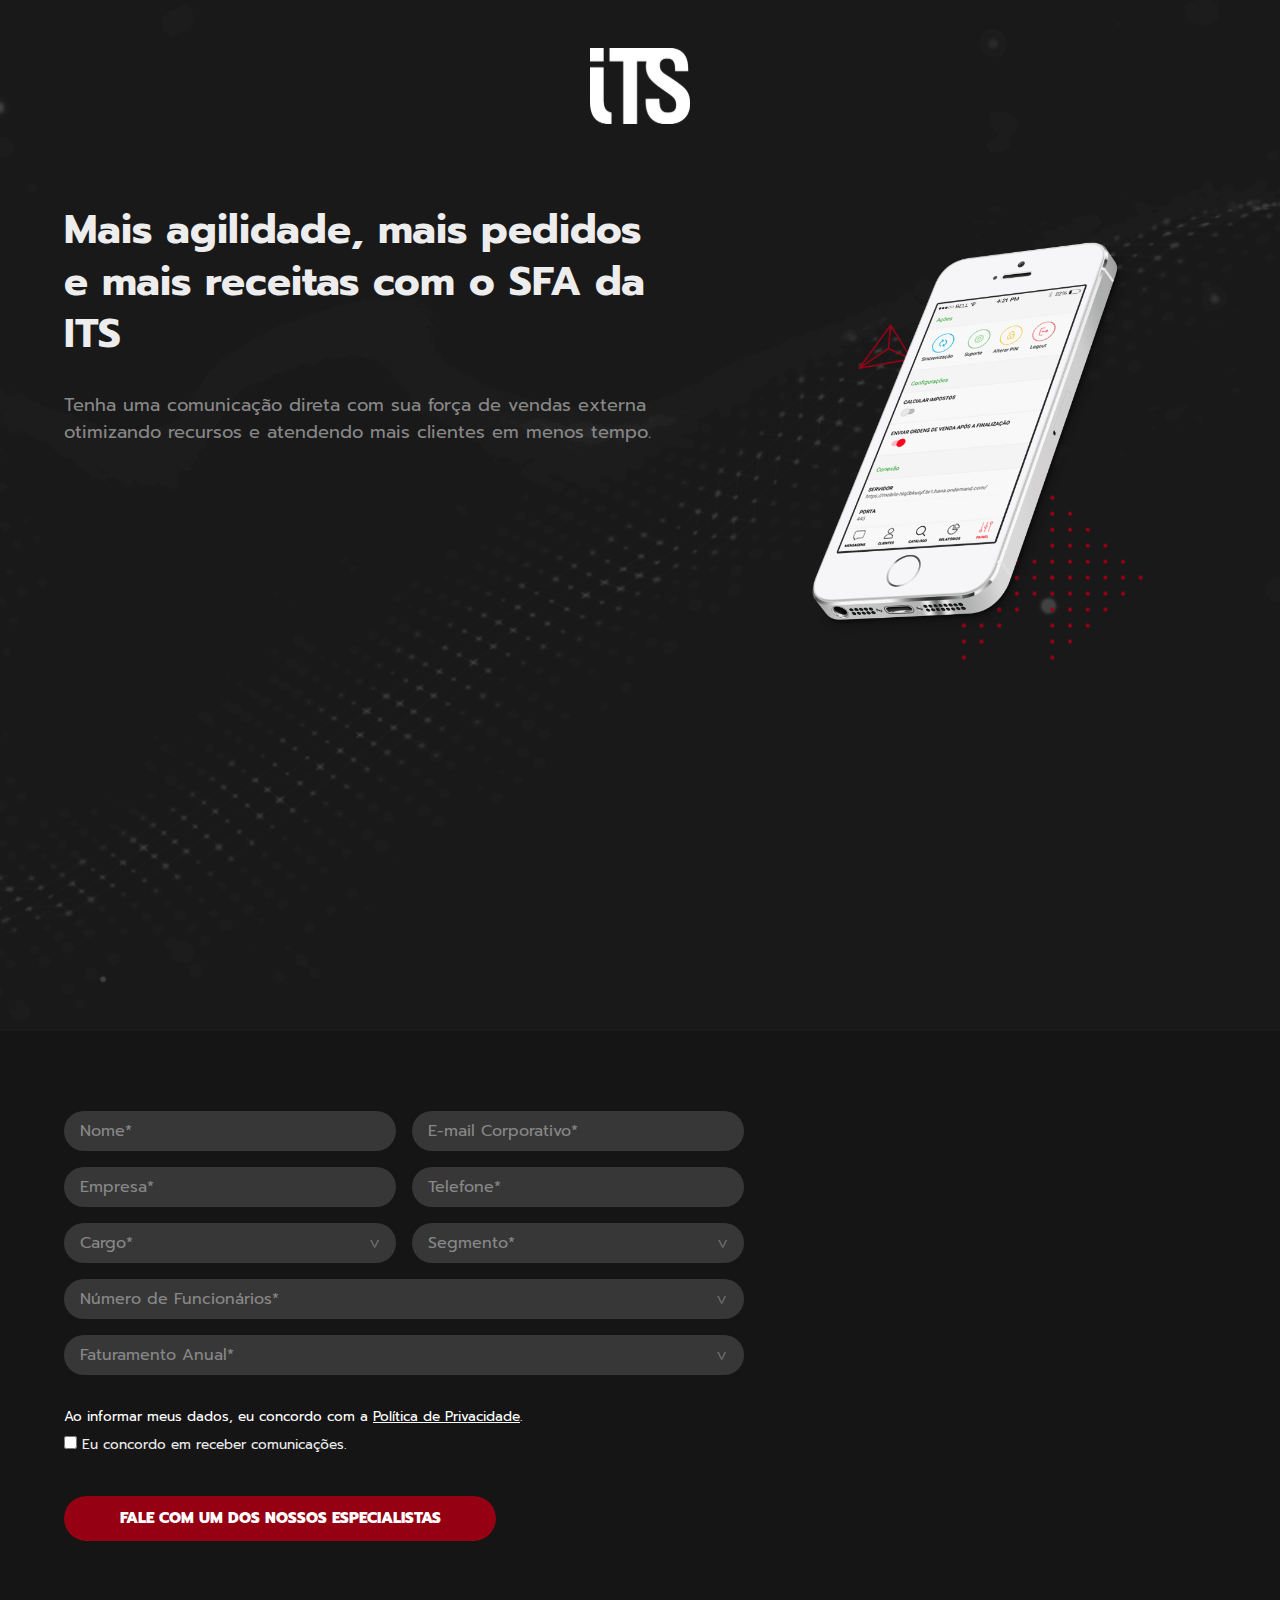
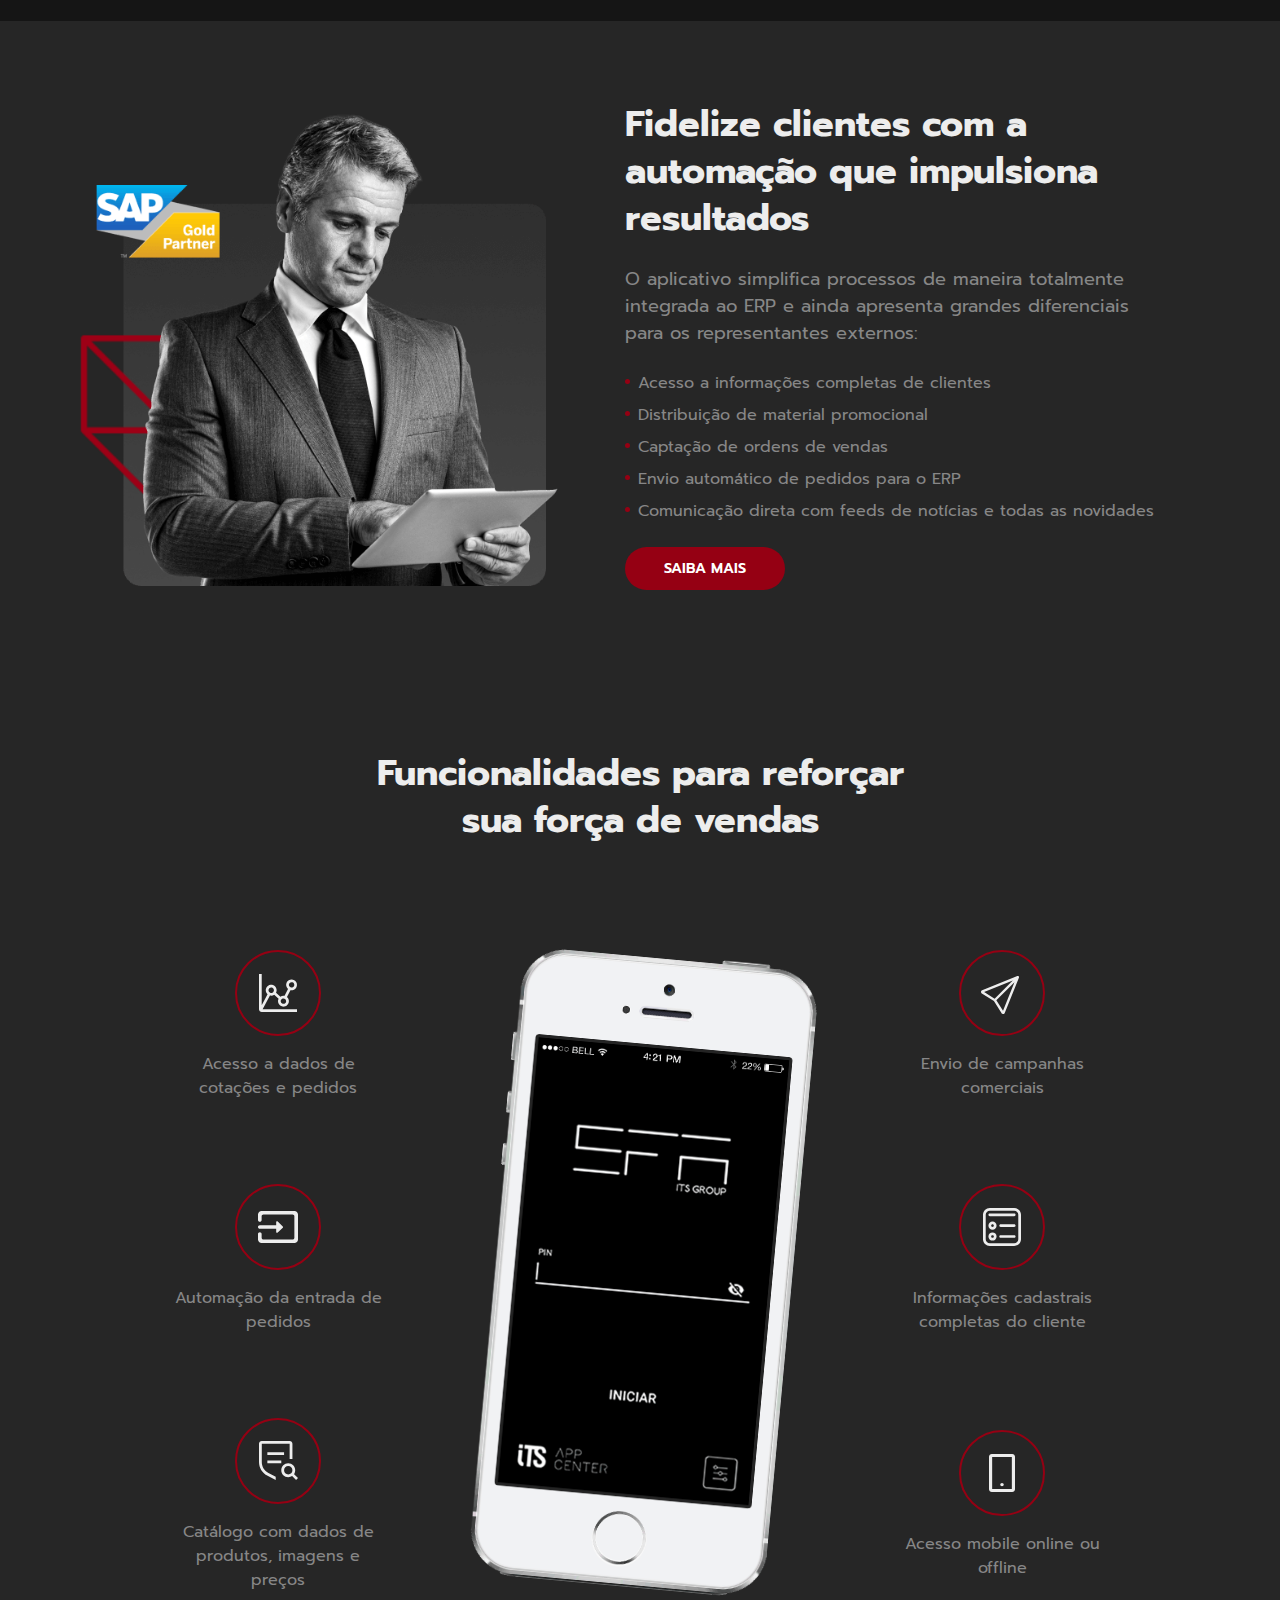
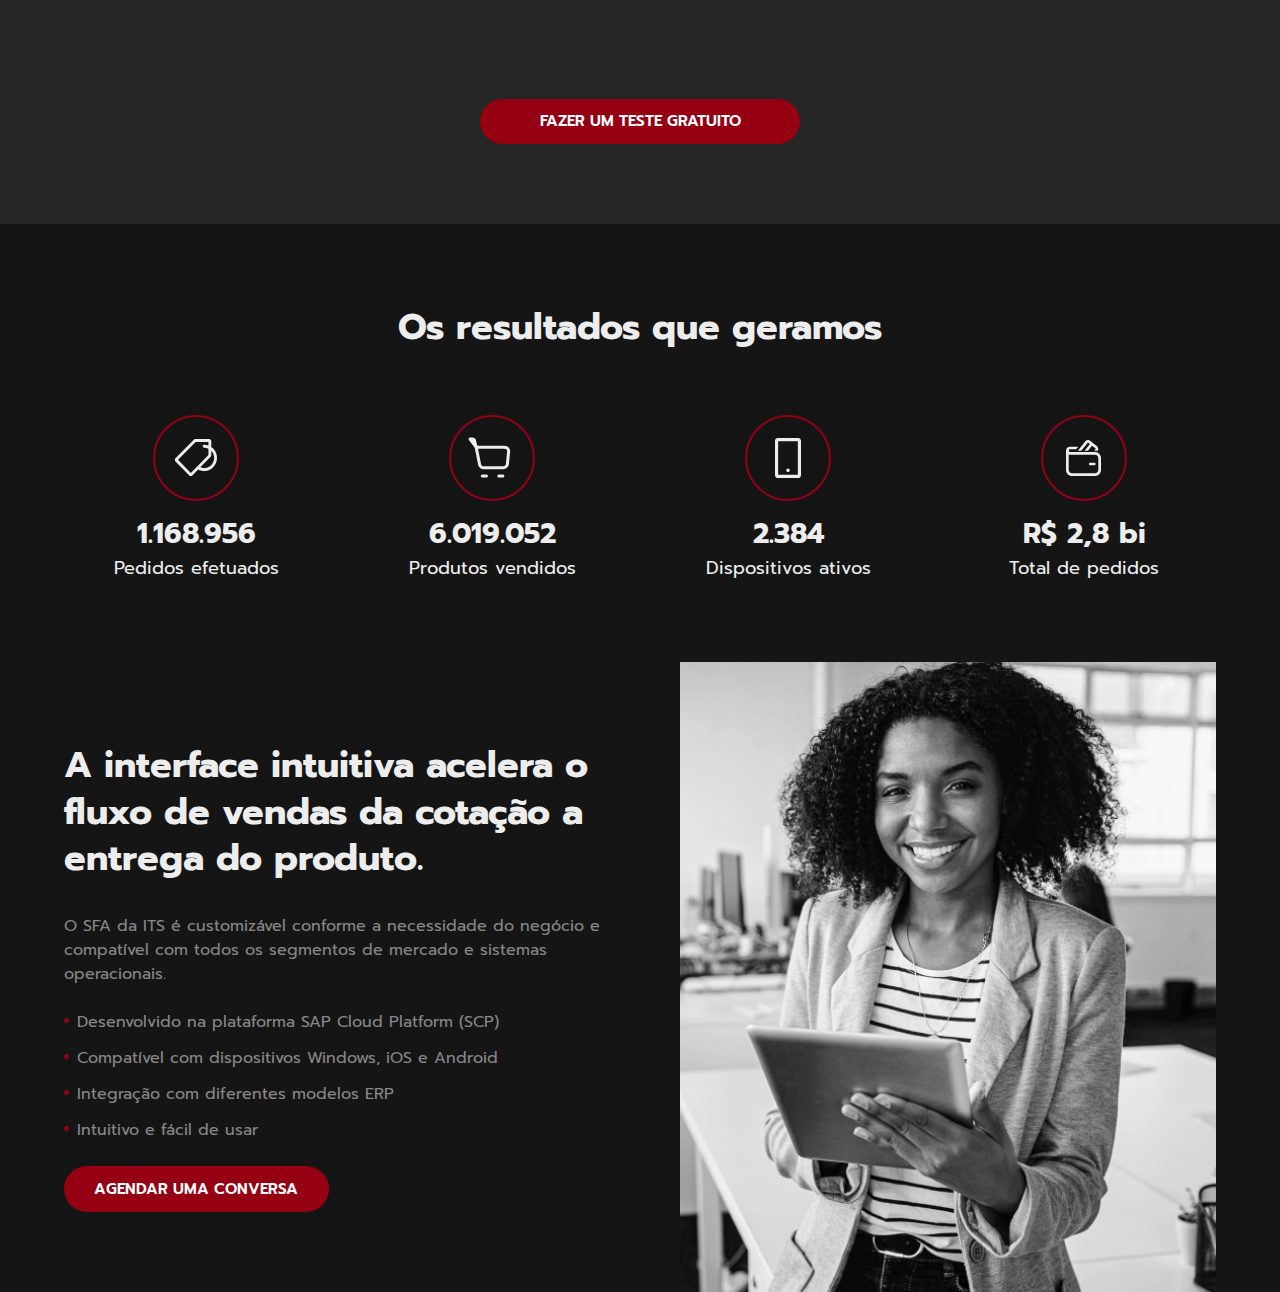
<file: lp-sfa/index.html>
<!DOCTYPE html>
<html lang="en">
    <head>
        <!-- Google Tag Manager -->
        <script>
            (function (w, d, s, l, i) {
                w[l] = w[l] || [];
                w[l].push({
                    "gtm.start": new Date().getTime(),
                    event: "gtm.js",
                });
                var f = d.getElementsByTagName(s)[0],
                    j = d.createElement(s),
                    dl = l != "dataLayer" ? "&l=" + l : "";
                j.async = true;
                j.src = "https://www.googletagmanager.com/gtm.js?id=" + i + dl;
                f.parentNode.insertBefore(j, f);
            })(window, document, "script", "dataLayer", "GTM-P2D6VJR");
        </script>
        <!-- End Google Tag Manager -->

        <!-- Metas -->
        <meta charset="UTF-8" />
        <meta http-equiv="X-UA-Compatible" content="IE=edge" />
        <meta name="viewport" content="width=device-width, initial-scale=1.0" />

        <meta
            name="description"
            content="Otimize recursos, ganhe agilidade e gere mais vendas com o aplicativo SFA da ITS."
        />
        <meta name="keywords" content="sfa, its group, app sfa its" />

        <!-- OG Tags -->
        <meta
            property="og:description"
            content="Tenha uma comunicação direta com sua força de vendas externa otimizando recursos e atendendo mais clientes em menos tempo."
        />
        <meta
            property="og:title"
            content="SFA da ITS: impulsione sua força de vendas"
        />
        <meta property="og:image" content="" />
        <meta
            name="facebook-domain-verification"
            content="rha6ng2mv7aqgzv7mv0lf3waqjnmrz"
        />

        <!-- Title -->
        <title>SFA | ITS Group</title>

        <!-- Favicon -->
        <link
            rel="shortcut icon"
            href="https://www.itsgroup.com.br/wp-content/uploads/2019/12/cropped-ICON-32x32.png"
            type="image/x-icon"
        />

        <link
            rel="apple-touch-icon"
            href="https://www.itsgroup.com.br/wp-content/uploads/2019/12/cropped-ICON-180x180.png"
        />

        <!-- Google Fonts -->
        <link rel="preconnect" href="https://fonts.googleapis.com" />
        <link rel="preconnect" href="https://fonts.gstatic.com" crossorigin />
        <link
            href="https://fonts.googleapis.com/css2?family=Prompt:wght@300;400;500;600;700;800&display=swap"
            rel="stylesheet"
        />

        <!-- CSS -->
        <link rel="stylesheet" href="css/style.css" />
    </head>
    <body>
        <!-- Google Tag Manager (noscript) -->
        <noscript
            ><iframe
                src="https://www.googletagmanager.com/ns.html?id=GTM-P2D6VJR"
                height="0"
                width="0"
                style="display: none; visibility: hidden"
            ></iframe
        ></noscript>
        <!-- End Google Tag Manager (noscript) -->

        <section class="hero">
            <div class="container hero__container">
                <img
                    class="logo"
                    src="images/logo_its.svg"
                    alt="Logo ITS Group branco"
                />
                <div class="split">
                    <div class="content">
                        <h1>
                            Mais agilidade, mais pedidos e mais receitas com o
                            SFA da ITS
                        </h1>

                        <p>
                            Tenha uma comunicação direta com sua força de vendas
                            externa otimizando recursos e atendendo mais
                            clientes em menos tempo.
                        </p>

                        <section class="video">
                            <div class="video__container">
                                <iframe
                                    src="https://www.youtube.com/embed/FhDh1-pslGM"
                                    title="YouTube video player"
                                    frameborder="0"
                                    allow="accelerometer; autoplay; clipboard-write; encrypted-media; gyroscope; picture-in-picture"
                                    allowfullscreen
                                ></iframe>
                            </div>
                        </section>
                    </div>

                    <div class="image">
                        <img src="images/hero__image.png" alt="" />
                    </div>
                </div>
            </div>
        </section>

        <section class="form-section">
            <div id="form" class="container form-section__container">
                <form id="lading-page-sfa" class="form">
                    <input
                        class="span-2"
                        name="utm_source"
                        id="utm_source"
                        type="hidden"
                    />
                    <input
                        class="span-2"
                        name="utm_medium"
                        id="utm_medium"
                        type="hidden"
                    />
                    <input
                        class="span-2"
                        name="utm_campaign"
                        id="utm_campaign"
                        type="hidden"
                    />

                    <input
                        class="span-2"
                        name="utm_term"
                        id="utm_term"
                        type="hidden"
                    />

                    <input
                        class="span-2"
                        name="utm_content"
                        id="utm_content"
                        type="hidden"
                    />
                    <input
                        class="span-2"
                        name="url_pagina"
                        id="url_pagina"
                        type="hidden"
                    />

                    <div class="field-wrapper">
                        <input
                            type="text"
                            name="name"
                            data-field="nome"
                            placeholder="Nome*"
                        />
                        <span class="error"></span>
                    </div>

                    <div class="field-wrapper">
                        <input
                            name="email"
                            data-field="email"
                            type="email"
                            placeholder="E-mail Corporativo*"
                        />
                        <span class="error"></span>
                    </div>

                    <div class="field-wrapper">
                        <input
                            type="text"
                            name="empresa"
                            data-field="empresa"
                            placeholder="Empresa*"
                        />
                        <span class="error"></span>
                    </div>

                    <div class="field-wrapper">
                        <input
                            type="text"
                            name="telefone"
                            data-field="telefone"
                            placeholder="Telefone*"
                        />
                        <span class="error"></span>
                    </div>

                    <div class="field-wrapper">
                        <select data-field="cargo" name="cargo">
                            <option value="">Cargo*</option>
                            <option value="Nível C">Nível C</option>
                            <option value="Diretor/Gerente">
                                Diretor/Gerente
                            </option>
                            <option value="Coordenador/Analista de SI/TI">
                                Coordenador/Analista de SI/TI
                            </option>
                        </select>
                        <span class="error"></span>
                    </div>

                    <div class="field-wrapper">
                        <select data-field="segmento" name="segmento">
                            <option value="">Segmento*</option>
                            <option value="Bens de Consumo">
                                Bens de Consumo
                            </option>
                            <option value="Indústria Fashion">
                                Indústria Fashion
                            </option>
                            <option value="Indústria Química">
                                Indústria Química
                            </option>
                            <option value="Manufatura">Manufatura</option>
                            <option value="Serviços">Serviços</option>
                            <option value="Outro">Outro</option>
                        </select>
                        <span class="error"></span>
                    </div>

                    <div class="field-wrapper span-2">
                        <select
                            data-field="funcionarios"
                            name="numero_funcionarios"
                        >
                            <option value="">Número de Funcionários*</option>
                            <option value="Até 99">Até 99</option>
                            <option value="100 até 1000">100 até 1000</option>
                            <option value="Acima de 1000">Acima de 1000</option>
                        </select>
                        <span class="error"></span>
                    </div>

                    <div class="field-wrapper span-2">
                        <select
                            data-field="faturamento"
                            name="faturamento_anual"
                        >
                            <option value="">Faturamento Anual*</option>
                            <option value="200M">Até 200M</option>
                            <option value="201M até 300M">201M até 300M</option>
                            <option value="301M até 1B">301M até 1B</option>
                            <option value="Acima de 1B">Acima de 1B</option>
                        </select>
                        <span class="error"></span>
                    </div>

                    <div class="opt-in span-2">
                        <p>
                            Ao informar meus dados, eu concordo com a
                            <a
                                target="_blank"
                                rel="noreferrer nofollow"
                                href="https://www.itsgroup.com.br/politicadeprivacidade/"
                                >Política de Privacidade</a
                            >.
                        </p>
                        <label>
                            <input
                                data-field="opt-in"
                                type="checkbox"
                                name="consentimento"
                            />
                            <span>Eu concordo em receber comunicações.</span>
                        </label>
                        <span
                            style="display: block; margin-top: 0.5rem"
                            class="error"
                        ></span>
                    </div>

                    <a role="button" class="btn span-2 form-btn">
                        Fale com um dos nossos especialistas
                    </a>
                </form>
            </div>
        </section>

        <section class="fidelize">
            <div class="container fidelize__container">
                <div class="image">
                    <img
                        src="images/fidelize__image.png"
                        alt="Homem sorrindo segurando um tablet"
                        loading="lazy"
                    />
                </div>

                <div class="content">
                    <h2 class="section-title">
                        Fidelize clientes com a automação que impulsiona
                        resultados
                    </h2>
                    <p>
                        O aplicativo simplifica processos de maneira totalmente
                        integrada ao ERP e ainda apresenta grandes diferenciais
                        para os representantes externos:
                    </p>
                    <ul>
                        <li>Acesso a informações completas de clientes</li>
                        <li>Distribuição de material promocional</li>
                        <li>Captação de ordens de vendas</li>
                        <li>Envio automático de pedidos para o ERP</li>
                        <li>
                            Comunicação direta com feeds de notícias e todas as
                            novidades
                        </li>
                    </ul>
                    <a href="#form" class="btn thinner">SAIBA MAIS</a>
                </div>
            </div>
        </section>

        <section class="functions">
            <div class="container functions__container">
                <h2 class="section-title center bigger">
                    Funcionalidades para reforçar sua força de vendas
                </h2>

                <div class="grid">
                    <article class="item01">
                        <img
                            src="images/icon-grid-01.svg"
                            aria-hidden="true"
                            loading="lazy"
                            alt=""
                        />
                        <p>Acesso a dados de cotações e pedidos</p>
                    </article>

                    <article class="item02">
                        <img
                            src="images/icon-grid-02.svg"
                            aria-hidden="true"
                            loading="lazy"
                            alt=""
                        />
                        <p>Envio de campanhas comerciais</p>
                    </article>

                    <article class="item03">
                        <img
                            src="images/icon-grid-03.svg"
                            aria-hidden="true"
                            loading="lazy"
                            alt=""
                        />
                        <p>Automação da entrada de pedidos</p>
                    </article>

                    <article class="item04">
                        <img
                            src="images/icon-grid-04.svg"
                            aria-hidden="true"
                            loading="lazy"
                            alt=""
                        />
                        <p>Informações cadastrais completas do cliente</p>
                    </article>

                    <article class="item05">
                        <img
                            src="images/icon-grid-05.svg"
                            aria-hidden="true"
                            loading="lazy"
                            alt=""
                        />
                        <p>Catálogo com dados de produtos, imagens e preços</p>
                    </article>

                    <article class="item06">
                        <img
                            src="images/icon-grid-06.svg"
                            aria-hidden="true"
                            loading="lazy"
                            alt=""
                        />
                        <p>Acesso mobile online ou offline</p>
                    </article>

                    <img
                        src="images/gif__sfa.gif"
                        class="gif"
                        loading="lazy"
                        aria-hidden="true"
                        alt=""
                    />
                </div>

                <a href="#form" class="btn thinner">Fazer um teste gratuito</a>
            </div>
        </section>

        <section class="results">
            <div class="container results__container">
                <h2 class="section-title center">Os resultados que geramos</h2>
                <ul>
                    <li>
                        <img
                            src="images/icon-results-01.svg"
                            aria-hidden="true"
                            lading="lazy"
                            alt=""
                        />
                        <h4>1.168.956</h4>
                        <p>Pedidos efetuados</p>
                    </li>

                    <li>
                        <img
                            src="images/icon-results-02.svg"
                            aria-hidden="true"
                            lading="lazy"
                            alt=""
                        />
                        <h4>6.019.052</h4>
                        <p>Produtos vendidos</p>
                    </li>

                    <li>
                        <img
                            src="images/icon-results-03.svg"
                            aria-hidden="true"
                            lading="lazy"
                            alt=""
                        />
                        <h4>2.384</h4>
                        <p>Dispositivos ativos</p>
                    </li>

                    <li>
                        <img
                            src="images/icon-results-04.svg"
                            aria-hidden="true"
                            lading="lazy"
                            alt=""
                        />
                        <h4>R$ 2,8 bi</h4>
                        <p>Total de pedidos</p>
                    </li>
                </ul>
            </div>
        </section>

        <section class="pre-footer">
            <div class="container pre-footer__container">
                <div class="content">
                    <h2 class="section-title">
                        A interface intuitiva acelera o fluxo de vendas da
                        cotação a entrega do produto.
                    </h2>
                    <p>
                        O SFA da ITS é customizável conforme a necessidade do
                        negócio e compatível com todos os segmentos de mercado e
                        sistemas operacionais.
                    </p>

                    <ul>
                        <li>
                            Desenvolvido na plataforma SAP Cloud Platform (SCP)
                        </li>
                        <li>
                            Compatível com dispositivos Windows, iOS e Android
                        </li>
                        <li>Integração com diferentes modelos ERP</li>
                        <li>Intuitivo e fácil de usar</li>
                    </ul>

                    <a href="#form" class="btn thinner">Agendar uma conversa</a>
                </div>

                <img
                    src="images/pre-footer__image.png"
                    loading="lazy"
                    aria-hidden="true"
                    alt=""
                />
            </div>
        </section>

        <!-- JS -->
        <script
            type="text/javascript"
            async
            src="https://d335luupugsy2.cloudfront.net/js/loader-scripts/2b28905c-5f1b-47b8-acf6-5dc37fa2e31b-loader.js"
        ></script>
        <script
            type="text/javascript"
            src="https://d335luupugsy2.cloudfront.net/js/integration/stable/rd-js-integration.min.js"
        ></script>

        <script src="js/app.js" defer></script>
    </body>
</html>
</file>
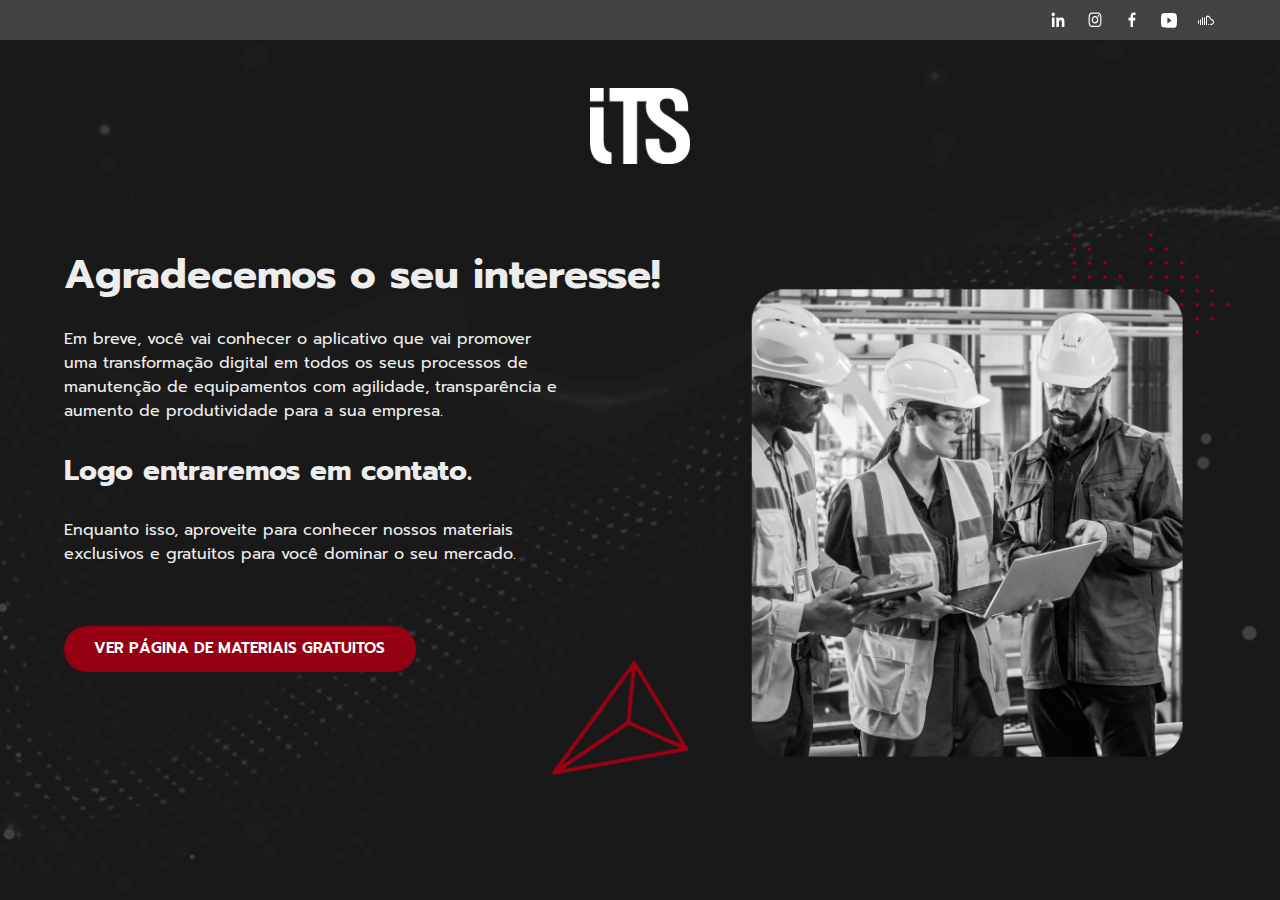
<file: lp-ipm/obrigado.html>
<!DOCTYPE html>
<html lang="en">
    <head>
        <!-- Google Tag Manager -->
        <script>
            (function (w, d, s, l, i) {
                w[l] = w[l] || [];
                w[l].push({
                    "gtm.start": new Date().getTime(),
                    event: "gtm.js",
                });
                var f = d.getElementsByTagName(s)[0],
                    j = d.createElement(s),
                    dl = l != "dataLayer" ? "&l=" + l : "";
                j.async = true;
                j.src = "https://www.googletagmanager.com/gtm.js?id=" + i + dl;
                f.parentNode.insertBefore(j, f);
            })(window, document, "script", "dataLayer", "GTM-P2D6VJR");
        </script>
        <!-- End Google Tag Manager -->

        <!-- Metas -->
        <meta charset="UTF-8" />
        <meta http-equiv="X-UA-Compatible" content="IE=edge" />
        <meta name="viewport" content="width=device-width, initial-scale=1.0" />

        <meta
            name="description"
            content="Conte todas as funcionalidades para a manutenção corretiva, preventiva e inspeção de máquinas e equipamentos."
        />
        <meta name="keywords" content="sfa, its group, app sfa its" />

        <!-- Title -->
        <title>IPM | ITS Group | Obrigado</title>

        <!-- Favicon -->
        <link
            rel="shortcut icon"
            href="https://www.itsgroup.com.br/wp-content/uploads/2019/12/cropped-ICON-32x32.png"
            type="image/x-icon"
        />

        <link
            rel="apple-touch-icon"
            href="https://www.itsgroup.com.br/wp-content/uploads/2019/12/cropped-ICON-180x180.png"
        />

        <!-- Google Fonts -->
        <link rel="preconnect" href="https://fonts.googleapis.com" />
        <link rel="preconnect" href="https://fonts.gstatic.com" crossorigin />
        <link
            href="https://fonts.googleapis.com/css2?family=Prompt:wght@300;400;500;600;700;800&display=swap"
            rel="stylesheet"
        />

        <!-- CSS -->
        <link rel="stylesheet" href="css/style.css" />
    </head>
    <body>
        <!-- Google Tag Manager (noscript) -->
        <noscript
            ><iframe
                src="https://www.googletagmanager.com/ns.html?id=GTM-P2D6VJR"
                height="0"
                width="0"
                style="display: none; visibility: hidden"
            ></iframe
        ></noscript>
        <!-- End Google Tag Manager (noscript) -->
        <header class="header">
            <div class="container header__container">
                <nav>
                    <a
                        href="https://www.linkedin.com/company/its-group/"
                        target="_blank"
                        rel="nofollow noreferrer"
                        aria-label="Linkedin"
                    >
                        <img
                            src="images/icon-linkedin.svg"
                            aria-hidden="true"
                            alt=""
                        />
                    </a>

                    <a
                        href="https://www.instagram.com/itsgroupoficial/"
                        target="_blank"
                        rel="nofollow noreferrer"
                        aria-label="Instagram"
                    >
                        <img
                            src="images/icon-instagram.svg"
                            aria-hidden="true"
                            alt=""
                        />
                    </a>

                    <a
                        href="https://www.facebook.com/itsgroupoficial"
                        target="_blank"
                        rel="nofollow noreferrer"
                        aria-label="Facebook"
                    >
                        <img
                            src="images/icon-facebook.svg"
                            aria-hidden="true"
                            alt=""
                        />
                    </a>

                    <a
                        href="https://www.youtube.com/user/itsgroupsul"
                        target="_blank"
                        rel="nofollow noreferrer"
                        aria-label="Youtube"
                    >
                        <img
                            src="images/icon-youtube.svg"
                            aria-hidden="true"
                            alt=""
                        />
                    </a>

                    <a
                        href="https://soundcloud.com/user-254421180"
                        target="_blank"
                        rel="nofollow noreferrer"
                        aria-label="Soundcloud"
                    >
                        <img
                            src="images/icon-cloud.svg"
                            aria-hidden="true"
                            alt=""
                        />
                    </a>
                </nav>
            </div>
        </header>

        <section class="thanks">
            <div class="container thanks__container">
                <img
                    class="logo"
                    src="images/logo_its.svg"
                    alt="Logo ITS Group branco"
                />

                <div class="split">
                    <div class="content">
                        <h1>Agradecemos o seu interesse!</h1>
                        <p>
                            Em breve, você vai conhecer o aplicativo que vai
                            promover uma transformação digital em todos os seus
                            processos de manutenção de equipamentos com
                            agilidade, transparência e aumento de produtividade
                            para a sua empresa.
                        </p>
                        <h2>Logo entraremos em contato.</h2>
                        <p>
                            Enquanto isso, aproveite para conhecer nossos
                            materiais exclusivos e gratuitos para você dominar o
                            seu mercado.
                        </p>
                        <a
                            href="https://www.itsgroup.com.br/materiais-gratuitos"
                            class="btn thinner"
                            >Ver página de materiais gratuitos</a
                        >
                    </div>

                    <img
                        src="images/tkp__image.png"
                        aria-hidden="true"
                        alt=""
                    />
                </div>
            </div>
        </section>
    </body>
</html>
</file>
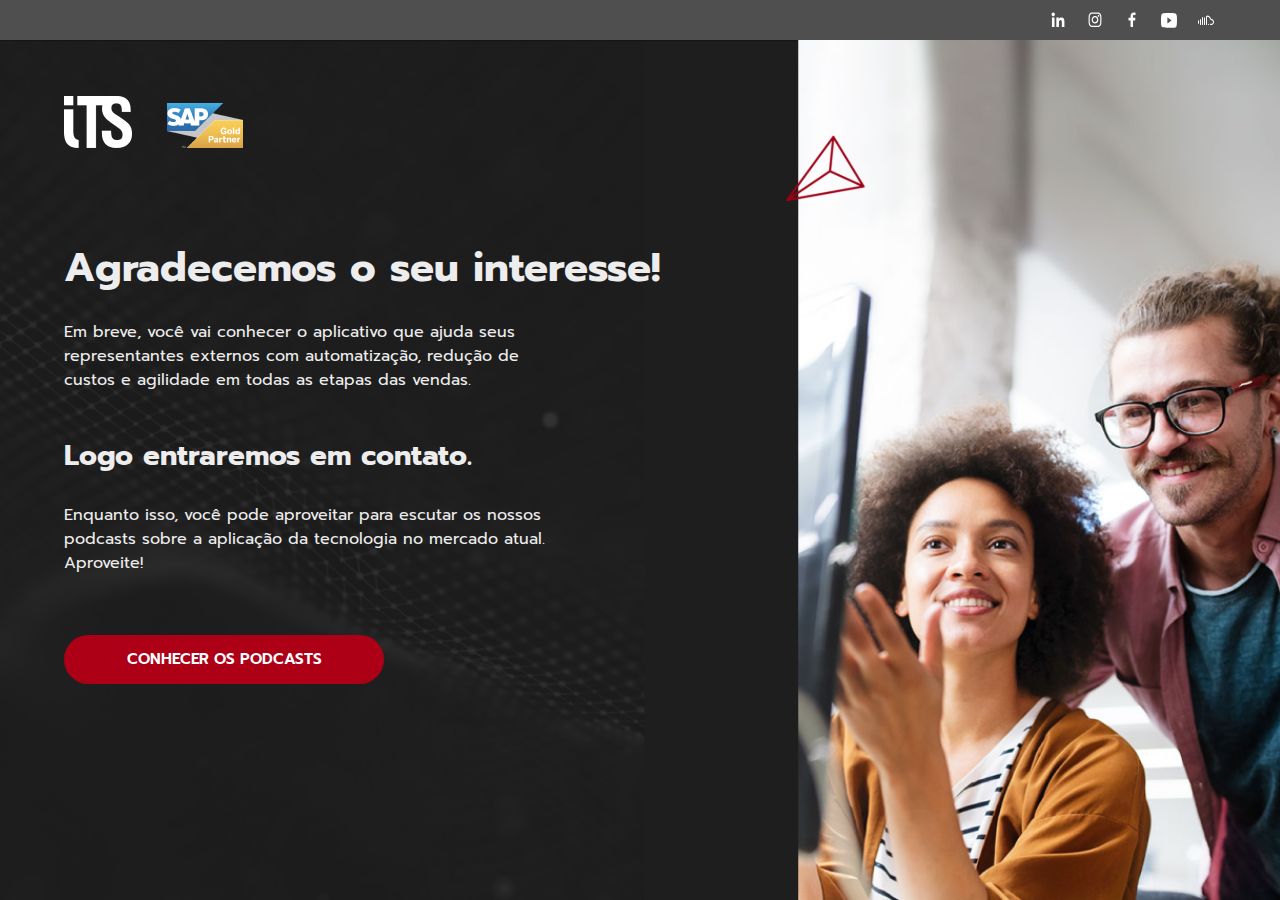
<file: lp-s4hana/s4hana-obrigado.html>
<!DOCTYPE html>
<html lang="en">
    <head>
        <!-- Google Tag Manager -->
        <script>
            (function (w, d, s, l, i) {
                w[l] = w[l] || [];
                w[l].push({
                    "gtm.start": new Date().getTime(),
                    event: "gtm.js",
                });
                var f = d.getElementsByTagName(s)[0],
                    j = d.createElement(s),
                    dl = l != "dataLayer" ? "&l=" + l : "";
                j.async = true;
                j.src = "https://www.googletagmanager.com/gtm.js?id=" + i + dl;
                f.parentNode.insertBefore(j, f);
            })(window, document, "script", "dataLayer", "GTM-P2D6VJR");
        </script>
        <!-- End Google Tag Manager -->

        <!-- Metas -->
        <meta charset="UTF-8" />
        <meta http-equiv="X-UA-Compatible" content="IE=edge" />
        <meta name="viewport" content="width=device-width, initial-scale=1.0" />
        <meta
            name="description"
            content="O S/4HANA é uma plataforma intuitiva, completa e flexível que vai otimizar e impulsionar a gestão da sua empresa."
        />
        <meta name="keywords" content="s4hana, its group, app s4hana its" />

        <!-- Title -->
        <title>S/4HANA| ITS Group | Obrigado</title>

        <!-- Favicon -->
        <link
            rel="shortcut icon"
            href="https://www.itsgroup.com.br/wp-content/uploads/2019/12/cropped-ICON-32x32.png"
            type="image/x-icon"
        />
        <link
            rel="apple-touch-icon"
            href="https://www.itsgroup.com.br/wp-content/uploads/2019/12/cropped-ICON-180x180.png"
        />

        <!-- Google Fonts -->
        <link rel="preconnect" href="https://fonts.googleapis.com" />
        <link rel="preconnect" href="https://fonts.gstatic.com" crossorigin />
        <link
            href="https://fonts.googleapis.com/css2?family=Prompt:wght@300;400;500;600;700;800&display=swap"
            rel="stylesheet"
        />

        <!-- CSS -->
        <link rel="stylesheet" href="css/style.css" />
    </head>
    <body>
        <!-- Google Tag Manager (noscript) -->
        <noscript
            ><iframe
                src="https://www.googletagmanager.com/ns.html?id=GTM-P2D6VJR"
                height="0"
                width="0"
                style="display: none; visibility: hidden"
            ></iframe
        ></noscript>
        <!-- End Google Tag Manager (noscript) -->

        <header class="header">
            <div class="container header__container">
                <nav>
                    <a
                        href="https://www.linkedin.com/company/its-group/"
                        target="_blank"
                        rel="nofollow noreferrer"
                        aria-label="Linkedin"
                    >
                        <img
                            src="images/icon-linkedin.svg"
                            aria-hidden="true"
                            alt=""
                        />
                    </a>

                    <a
                        href="https://www.instagram.com/itsgroupoficial/"
                        target="_blank"
                        rel="nofollow noreferrer"
                        aria-label="Instagram"
                    >
                        <img
                            src="images/icon-instagram.svg"
                            aria-hidden="true"
                            alt=""
                        />
                    </a>

                    <a
                        href="https://www.facebook.com/itsgroupoficial"
                        target="_blank"
                        rel="nofollow noreferrer"
                        aria-label="Facebook"
                    >
                        <img
                            src="images/icon-facebook.svg"
                            aria-hidden="true"
                            alt=""
                        />
                    </a>

                    <a
                        href="https://www.youtube.com/user/itsgroupsul"
                        target="_blank"
                        rel="nofollow noreferrer"
                        aria-label="Youtube"
                    >
                        <img
                            src="images/icon-youtube.svg"
                            aria-hidden="true"
                            alt=""
                        />
                    </a>

                    <a
                        href="https://soundcloud.com/user-254421180"
                        target="_blank"
                        rel="nofollow noreferrer"
                        aria-label="Soundcloud"
                    >
                        <img
                            src="images/icon-cloud.svg"
                            aria-hidden="true"
                            alt=""
                        />
                    </a>
                </nav>
            </div>
        </header>

        <section class="thanks">
            <div class="container thanks__container">
                <img
                    class="logo"
                    src="images/logo_its-sap.png"
                    alt="Logo ITS Group branco"
                />

                <h1>Agradecemos o seu interesse!</h1>
                <p>
                    Em breve, você vai conhecer o aplicativo que ajuda seus
                    representantes externos com automatização, redução de custos
                    e agilidade em todas as etapas das vendas.
                </p>
                <h2>Logo entraremos em contato.</h2>
                <p>
                    Enquanto isso, você pode aproveitar para escutar os nossos
                    podcasts sobre a aplicação da tecnologia no mercado atual.
                    Aproveite!
                </p>
                <a
                    href="https://soundcloud.com/user-254421180"
                    class="btn thinner"
                    >Conhecer os podcasts</a
                >

                <img
                    src="images/shape-triangule.svg"
                    loading="lazy"
                    aria-hidden="true"
                    alt=""
                    class="shape"
                />
            </div>
        </section>
    </body>
</html>
</file>
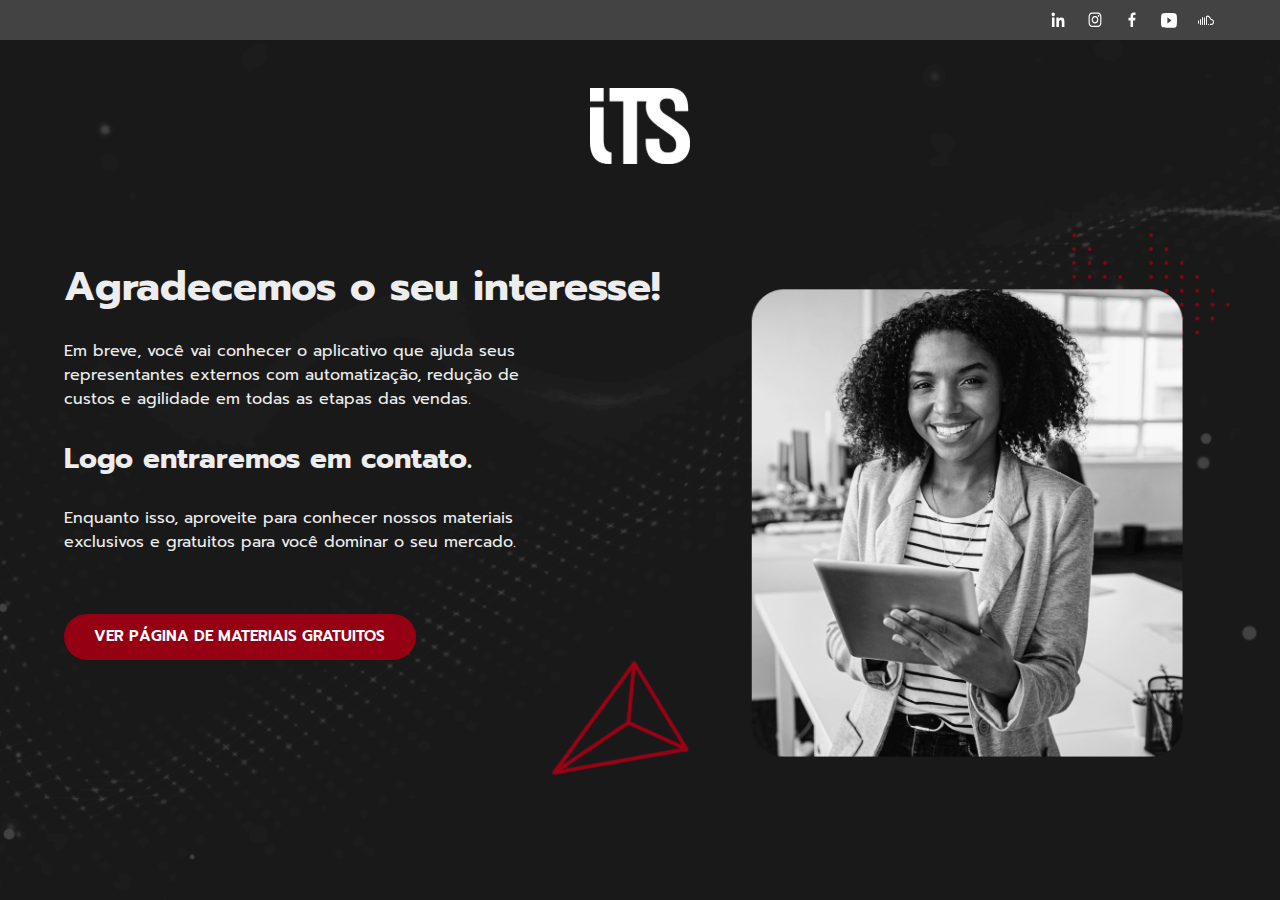
<file: lp-sfa/obrigado.html>
<!DOCTYPE html>
<html lang="en">
    <head>
        <!-- Google Tag Manager -->
        <script>
            (function (w, d, s, l, i) {
                w[l] = w[l] || [];
                w[l].push({
                    "gtm.start": new Date().getTime(),
                    event: "gtm.js",
                });
                var f = d.getElementsByTagName(s)[0],
                    j = d.createElement(s),
                    dl = l != "dataLayer" ? "&l=" + l : "";
                j.async = true;
                j.src = "https://www.googletagmanager.com/gtm.js?id=" + i + dl;
                f.parentNode.insertBefore(j, f);
            })(window, document, "script", "dataLayer", "GTM-P2D6VJR");
        </script>
        <!-- End Google Tag Manager -->
        <!-- Metas -->
        <meta charset="UTF-8" />
        <meta http-equiv="X-UA-Compatible" content="IE=edge" />
        <meta name="viewport" content="width=device-width, initial-scale=1.0" />

        <meta
            name="description"
            content="Otimize recursos, ganhe agilidade e gere mais vendas com o aplicativo SFA da ITS."
        />
        <meta name="keywords" content="sfa, its group, app sfa its" />

        <!-- Title -->
        <title>SFA | ITS Group | Obrigado</title>

        <!-- Favicon -->
        <link
            rel="shortcut icon"
            href="https://www.itsgroup.com.br/wp-content/uploads/2019/12/cropped-ICON-32x32.png"
            type="image/x-icon"
        />

        <link
            rel="apple-touch-icon"
            href="https://www.itsgroup.com.br/wp-content/uploads/2019/12/cropped-ICON-180x180.png"
        />

        <!-- Google Fonts -->
        <link rel="preconnect" href="https://fonts.googleapis.com" />
        <link rel="preconnect" href="https://fonts.gstatic.com" crossorigin />
        <link
            href="https://fonts.googleapis.com/css2?family=Prompt:wght@300;400;500;600;700;800&display=swap"
            rel="stylesheet"
        />

        <!-- CSS -->
        <link rel="stylesheet" href="css/style.css" />
    </head>
    <body>
        <!-- Google Tag Manager (noscript) -->
        <noscript
            ><iframe
                src="https://www.googletagmanager.com/ns.html?id=GTM-P2D6VJR"
                height="0"
                width="0"
                style="display: none; visibility: hidden"
            ></iframe
        ></noscript>
        <!-- End Google Tag Manager (noscript) -->
        <header class="header">
            <div class="container header__container">
                <nav>
                    <a
                        href="https://www.linkedin.com/company/its-group/"
                        target="_blank"
                        rel="nofollow noreferrer"
                        aria-label="Linkedin"
                    >
                        <img
                            src="images/icon-linkedin.svg"
                            aria-hidden="true"
                            alt=""
                        />
                    </a>

                    <a
                        href="https://www.instagram.com/itsgroupoficial/"
                        target="_blank"
                        rel="nofollow noreferrer"
                        aria-label="Instagram"
                    >
                        <img
                            src="images/icon-instagram.svg"
                            aria-hidden="true"
                            alt=""
                        />
                    </a>

                    <a
                        href="https://www.facebook.com/itsgroupoficial"
                        target="_blank"
                        rel="nofollow noreferrer"
                        aria-label="Facebook"
                    >
                        <img
                            src="images/icon-facebook.svg"
                            aria-hidden="true"
                            alt=""
                        />
                    </a>

                    <a
                        href="https://www.youtube.com/user/itsgroupsul"
                        target="_blank"
                        rel="nofollow noreferrer"
                        aria-label="Youtube"
                    >
                        <img
                            src="images/icon-youtube.svg"
                            aria-hidden="true"
                            alt=""
                        />
                    </a>

                    <a
                        href="https://soundcloud.com/user-254421180"
                        target="_blank"
                        rel="nofollow noreferrer"
                        aria-label="Soundcloud"
                    >
                        <img
                            src="images/icon-cloud.svg"
                            aria-hidden="true"
                            alt=""
                        />
                    </a>
                </nav>
            </div>
        </header>

        <section class="thanks">
            <div class="container thanks__container">
                <img
                    class="logo"
                    src="images/logo_its.svg"
                    alt="Logo ITS Group branco"
                />

                <div class="split">
                    <div class="content">
                        <h1>Agradecemos o seu interesse!</h1>
                        <p>
                            Em breve, você vai conhecer o aplicativo que ajuda
                            seus representantes externos com automatização,
                            redução de custos e agilidade em todas as etapas das
                            vendas.
                        </p>
                        <h2>Logo entraremos em contato.</h2>
                        <p>
                            Enquanto isso, aproveite para conhecer nossos
                            materiais exclusivos e gratuitos para você dominar o
                            seu mercado.
                        </p>
                        <a
                            href="https://www.itsgroup.com.br/materiais-gratuitos"
                            class="btn thinner"
                            >Ver página de materiais gratuitos</a
                        >
                    </div>

                    <img
                        src="images/tkp__image.png"
                        aria-hidden="true"
                        alt=""
                    />
                </div>
            </div>
        </section>
    </body>
</html>
</file>
<file: lp-ipm/css/style.css>
*,*::before,*::after{box-sizing:border-box;padding:0;margin:0}ul[role=list],ol[role=list],ul,ol{list-style:none}html:focus-within,html{scroll-behavior:smooth}body{min-height:100vh;text-rendering:optimizeSpeed;line-height:1.5}a:not([class]),a{text-decoration:none;color:inherit;text-decoration-skip-ink:auto}img,picture{max-width:100%;display:block}input,button,textarea,select{font:inherit}@media(prefers-reduced-motion: reduce){html:focus-within{scroll-behavior:auto}*,*::before,*::after{animation-duration:.01ms !important;animation-iteration-count:1 !important;transition-duration:.01ms !important;scroll-behavior:auto !important}}:root{--spacing: 3.5rem;--ff-primary: "Prompt", sans-serif;--clr-neutral-white: #fff;--clr-neutral-black: #151515;--clr-neutral-gray-light: #ededed;--clr-neutral-gray-medium: #878787;--clr-neutral-gray-dark: #262626;--clr-accent-primary: #950013;--clr-placeholder: #878787}@media(min-width: 45em){:root{--spacing: 4.25rem}}@media(min-width: 65em){:root{--spacing: 5rem}}*{font-family:var(--ff-primary)}html{font-size:93.75%}@media(min-width: 45em){html{font-size:100%}}body{background-color:var(--clr-neutral-gray-dark);color:var(--clr-neutral-gray-light)}.container{width:min(90%,80em);margin-inline:auto}.btn{outline:none;border:none;cursor:pointer;background-color:var(--clr-accent-primary);color:var(--clr-neutral-white);font-weight:800;font-size:.95rem;text-transform:uppercase;display:inline-block;padding:.75em 2em;border-radius:99999px}.btn.thinner{font-weight:600}.btn:hover,.btn:focus{transition:all 300ms ease-in-out;background-color:var(--clr-neutral-white);color:var(--clr-accent-primary)}.section-title{font-size:clamp(1.75rem,4vw,2.25rem);max-width:20ch;line-height:1.3}.section-title.bigger{max-width:23ch}.section-title.center{text-align:center;margin-inline:auto}#bricks-component-BjCjoAzuAIrDYkaCU7bSzw-wrapper{display:none;visibility:hidden;opacity:0;position:absolute;width:0}.header{min-height:2.5rem;display:grid;background-color:#434343}.header__container{display:flex;justify-content:flex-end}.header__container nav{display:flex;align-items:center;justify-content:space-between;gap:1rem}.header__container nav a{padding:.15rem}.header__container nav a:hover,.header__container nav a:focus{border-bottom:2px solid var(--clr-accent-primary)}.header__container nav img{width:1rem;aspect-ratio:1.125/1.15}.hero{padding-block:3rem var(--spacing);background-image:url("../images/hero__bg.png");background-size:cover;background-position:center;background-repeat:no-repeat;background-color:var(--clr-neutral-black)}.hero__container .logo{margin-inline:auto;margin-bottom:4rem}@media(min-width: 60em){.hero__container .logo{margin-bottom:5rem}}.hero__container .split{display:grid;gap:3rem;position:relative}@media(min-width: 70em){.hero__container .split::after{content:"";background-image:url("../images/tkp-shape.svg");background-size:cover;width:8rem;aspect-ratio:1;position:absolute;right:35%;bottom:0%}}.hero__container .split .content h1{max-width:25ch;line-height:1.3;font-size:1.75rem;margin-bottom:2rem}@media(min-width: 380px){.hero__container .split .content h1{font-size:2rem}}@media(min-width: 40em){.hero__container .split .content h1{font-size:2.5rem}}@media(min-width: 88.125em){.hero__container .split .content h1{font-size:2.75rem}}.hero__container .split .content p{max-width:50ch;font-size:1.125rem;color:var(--clr-neutral-gray-medium)}@media(min-width: 60em){.hero__container .split{grid-template-columns:1.25fr 1fr}}@media(min-width: 1900px){.hero__container .split{position:relative}.hero__container .split .image{position:absolute;top:12%;grid-column:2/3;width:150%}}.fidelize{padding-block:var(--spacing)}@media(min-width: 1900px){.fidelize{padding-top:calc(var(--spacing)*2)}}.fidelize__container{display:grid;gap:3rem}.fidelize__container .image img{margin-inline:auto}@media(min-width: 60em){.fidelize__container{grid-template-columns:1fr 1.15fr;align-items:center}}.fidelize__container p,.fidelize__container ul{color:var(--clr-neutral-gray-medium)}.fidelize__container p{margin-top:1.5rem;max-width:45ch}@media(min-width: 60em){.fidelize__container p{font-size:1.125rem}}.fidelize__container ul{display:grid;gap:.5rem;padding-block:1.5rem}.fidelize__container ul li{display:flex;align-items:flex-start;gap:.5rem}.fidelize__container ul li::before{content:"";background-color:var(--clr-accent-primary);width:5px;aspect-ratio:1;border-radius:50%;flex-shrink:0;position:relative;top:8.25px}.fidelize__container a{font-size:.9rem;min-width:10rem;text-align:center}.functions{padding-block:var(--spacing)}.functions .gif{position:relative;right:-8px}.functions .container h2{max-width:27ch}.functions .container>p{font-size:1.125rem;margin-top:1rem;max-width:55ch;color:var(--clr-neutral-gray-medium);text-align:center;margin-inline:auto}.functions .grid{padding-block:3rem;display:grid;gap:2rem;grid-template-columns:1fr 1fr}.functions .grid .item01,.functions .grid .item03,.functions .grid .item05{justify-self:end}.functions .grid .item02,.functions .grid .item04,.functions .grid .item06{justify-self:start}.functions .grid .gif{grid-column:span 2}.functions .grid article{color:var(--clr-neutral-gray-medium);font-size:1rem;display:grid;gap:1rem;max-width:max-content}.functions .grid article img{margin-inline:auto}.functions .grid article p{max-width:20ch;margin-inline:auto;text-align:center}@media(min-width: 45em){.functions .grid{padding-block:5rem;grid-template-columns:1fr 1.25fr 1fr;align-items:center;max-width:max-content;margin-inline:auto;column-gap:3.25rem;grid-template-areas:"item01 gif item02" "item03 gif item04" "item05 gif item06"}.functions .grid .gif{grid-area:gif;grid-column:unset;transform:rotate(5.25deg)}}@media(min-width: 45em)and (min-width: 60em){.functions .grid .gif{max-width:23rem}}@media(min-width: 45em){.functions .grid .item01{grid-area:item01}}@media(min-width: 45em){.functions .grid .item02{grid-area:item02}}@media(min-width: 45em){.functions .grid .item03{grid-area:item03}}@media(min-width: 45em){.functions .grid .item04{grid-area:item04}}@media(min-width: 45em){.functions .grid .item05{grid-area:item05}}@media(min-width: 45em){.functions .grid .item06{grid-area:item06}}@media(min-width: 60em){.functions .grid{grid-template-columns:1fr 1fr 1fr}}.functions a{margin-inline:auto;display:grid;max-width:30rem;text-align:center}.video{padding-top:var(--spacing);overflow:hidden;position:relative}.video .shape-left,.video .shape-right{display:none}.video .container{width:min(100%,80rem);position:relative}@media(min-width: 45em){.video .container{width:min(90%,80rem)}.video .container .shape-left,.video .container .shape-right{display:unset;position:absolute;z-index:-1;z-index:-1;top:17%}.video .container .shape-left{left:0}.video .container .shape-right{right:0;transform:rotate(180deg)}}.video iframe{width:100%;max-width:40rem;aspect-ratio:16/9;display:block}.companies{background-color:var(--clr-neutral-black);padding-block:var(--spacing);display:grid;position:relative;overflow:hidden;background-image:url("../images/hero__bg.png");background-size:cover;background-position:right}.companies__container{display:grid;gap:2rem;color:var(--clr-neutral-gray-medium)}.companies__container h2{color:var(--clr-neutral-gray-light);max-width:15ch}.companies__container p{margin-top:2rem;max-width:45ch}.companies__container ul{padding-block:1.5rem;display:flex;align-items:stretch;gap:.75rem}.companies__container ul li{max-width:8rem;background-color:var(--clr-neutral-gray-medium);display:grid;padding:.5rem;border-radius:8px}.companies__container ul li img{width:100%;height:100%;object-fit:contain}.companies__container>img{margin-inline:auto;display:none}@media(min-width: 60em){.companies{padding:0;background-image:none}.companies__container{grid-template-columns:1fr 1fr;gap:5rem;align-items:center;position:relative}}@media(min-width: 60em)and (min-width: 70em){.companies__container::after{content:"";background-image:url("../images/tkp-shape.svg");background-size:cover;width:6rem;aspect-ratio:1;position:absolute;right:43%;top:10%}}@media(min-width: 60em){.companies__container .content{padding-block:var(--spacing)}}@media(min-width: 60em){.companies__container img{display:unset;height:100%;position:relative;margin-inline:0;margin-left:auto;object-fit:cover}}.thanks{display:grid;min-height:calc(100vh - 2.5rem);background-image:url("../images/hero__bg.png");background-size:cover;background-position:center;background-repeat:no-repeat}.thanks .logo{margin-inline:auto;padding-top:3rem;margin-bottom:var(--spacing)}.thanks .content{max-width:45rem}.thanks .content h1{font-size:clamp(2rem,3.5vw,2.5rem);line-height:1.2}.thanks .content p{padding-block:1.25rem;max-width:45ch}@media(min-width: 50em){.thanks .content p{padding-block:1.75rem}}.thanks .content h2{font-size:clamp(1.5rem,3.5vw,1.75rem);line-height:1.4}.thanks .content a{margin-block:2rem}.thanks .split{display:grid;position:relative}.thanks .split img{display:none}@media(min-width: 60em){.thanks .split{grid-template-columns:1.5fr 1fr;align-items:center;gap:6rem}.thanks .split img{display:unset;grid-column:2/3;transform:scale(1.2)}.thanks .split::after{content:"";background-image:url("../images/tkp-shape.svg");background-size:cover;width:10rem;aspect-ratio:1;position:absolute;right:45%;bottom:-20%}}.form-section{padding-block:var(--spacing);background-color:#151515}.form-section form{width:min(100%,42.5rem)}.form{--padding-inline-field: 1rem;margin-top:2rem;display:grid;gap:.75rem}@media(min-width: 45em){.form{grid-template-columns:1fr 1fr;gap:1rem}.form button{max-width:max-content}.form .span-2{grid-column:span 2}.form div.span-2 select{background-position-x:97.5%}}.form input::placeholder{color:var(--clr-placeholder)}.form input,.form select{background-color:#373737;color:var(--clr-neutral-white);border:none;padding:.5rem var(--padding-inline-field);border-radius:9999px;position:relative}.form select{-webkit-appearance:none;-moz-appearance:none;appearance:none;background-image:url("../images/arrow-down.svg");background-position-x:95%;background-position-y:17px;background-repeat:no-repeat}.form select::-ms-expand{display:none}.form .opt-in{padding-block:1rem;font-size:.85rem}.form .opt-in p{color:var(--clr-neutral-white) !important;font-size:.85rem !important;max-width:100% !important;margin-bottom:.5rem}.form .opt-in p a{text-decoration:underline}.form .field-wrapper input,.form .field-wrapper select{width:100%}.form span.error{margin-left:var(--padding-inline-field);font-size:.9rem;color:#c26161}.form a{text-align:center;max-width:23rem}::-webkit-scrollbar{width:.75em}::-webkit-scrollbar-track{background:var(--clr-neutral-white);border-radius:100vw;margin-block:.15em}::-webkit-scrollbar-thumb{background:var(--clr-accent-primary);border:2px solid var(--clr-neutral-white);border-radius:100vw}/*# sourceMappingURL=style.css.map */
</file>
<file: lp-s4hana/css/style.css>
*,*::before,*::after{box-sizing:border-box;padding:0;margin:0}ul[role=list],ol[role=list],ul,ol{list-style:none}html:focus-within,html{scroll-behavior:smooth;scroll-padding-top:2rem}body{min-height:100vh;text-rendering:optimizeSpeed;line-height:1.5}a:not([class]),a{text-decoration:none;color:inherit;text-decoration-skip-ink:auto}img,picture{max-width:100%;display:block}input,button,textarea,select{font:inherit}@media(prefers-reduced-motion: reduce){html:focus-within{scroll-behavior:auto}*,*::before,*::after{animation-duration:.01ms !important;animation-iteration-count:1 !important;transition-duration:.01ms !important;scroll-behavior:auto !important}}:root{--spacing: 4rem;--ff-primary: "Prompt", sans-serif;--clr-neutral-white: #fff;--clr-neutral-black: #151515;--clr-neutral-gray-light: #ededed;--clr-neutral-gray-medium: #878787;--clr-neutral-gray-dark: #5b5b5b;--clr-accent-primary: #ad0016;--clr-placeholder: #b1b1b1}@media(min-width: 45em){:root{--spacing: 5rem}}@media(min-width: 65em){:root{--spacing: 5.5rem}}*{font-family:var(--ff-primary)}html{font-size:93.75%}@media(min-width: 45em){html{font-size:100%}}body{background-color:var(--clr-neutral-gray-dark);color:var(--clr-neutral-gray-light)}.container{width:min(90%,80em);margin-inline:auto}.btn{outline:none;border:none;cursor:pointer;background-color:var(--clr-accent-primary);color:var(--clr-neutral-white);font-weight:800;font-size:.95rem;text-transform:uppercase;display:inline-block;padding:.85em 2em;border-radius:100vmax;text-align:center}.btn.thinner{font-weight:600}.btn:hover,.btn:focus{transition:all 300ms ease-in-out;background-color:var(--clr-neutral-white);color:var(--clr-accent-primary)}.section-title{font-size:clamp(1.75rem,4vw,2.25rem);line-height:1.3;color:var(--clr-neutral-gray-light)}.section-title strong{color:var(--clr-accent-primary)}.section-title.center{text-align:center;margin-inline:auto}#bricks-component-BjCjoAzuAIrDYkaCU7bSzw-wrapper{display:none;visibility:hidden;opacity:0;position:absolute;width:0}.hero{padding-block:var(--spacing);background-color:#212121;background-image:url("../images/hero__bg.png");background-size:cover;background-position:left}@media(min-width: 45em){.hero{background-position:left}}.hero .content img{margin-bottom:4rem;width:13rem}.hero .content h1{font-size:clamp(1.75rem,3.75vw,2.15rem);line-height:1.3;max-width:22ch}.hero .content p{max-width:43ch;margin-block:1.75rem;font-size:1.125rem}.hero .content ul{display:grid;gap:.5rem}.hero .content ul li{display:flex;align-items:center;gap:.5rem;position:relative;padding-left:1rem}.hero .content ul li::before{content:"";background-color:var(--clr-accent-primary);width:6px;left:0;aspect-ratio:1;border-radius:50%;flex-shrink:0;position:absolute;top:8px}.hero__container{display:grid;gap:3rem}@media(min-width: 75em){.hero{position:relative}.hero__container{grid-template-columns:1fr 1fr}.hero .form-wrapper{height:100%;position:absolute;left:50%;top:0;bottom:0;display:flex;flex-direction:column;justify-content:center;padding-bottom:var(--spacing);max-width:29rem}.hero .form-wrapper::after{content:"";background-color:#2f2f2f;width:100%;height:3rem;display:block;position:absolute;bottom:-2rem;left:0;right:0;border-bottom-left-radius:20px;border-bottom-right-radius:20px}}@media(min-width: 1400px){.hero .form-wrapper{left:50%}.hero .form-wrapper::before{content:"";background-image:url("../images/shape-triangule.svg");background-size:cover;width:5rem;aspect-ratio:1;position:absolute;display:block;top:4rem;right:-2rem;z-index:9999999999}}.solutions{padding-block:var(--spacing);background-color:#222}.solutions__container{display:grid;gap:3rem}.solutions__container h2{display:grid;grid-auto-flow:column;align-items:center;max-width:max-content}.solutions__container h2 span{color:var(--clr-neutral-white);z-index:2;max-width:19ch;display:block}.solutions__container h2 img{max-width:10rem;margin-left:-7rem;display:none}@media(min-width: 40em){.solutions__container h2 img{display:unset}}.solutions__container p,.solutions__container li{color:#b1b1b1}.solutions__container p{margin-block:1.5rem;max-width:55ch}.solutions__container ul{display:grid;gap:.5rem}.solutions__container ul li{display:flex;align-items:center;gap:.5rem;position:relative;padding-left:1rem}.solutions__container ul li::before{content:"";background-color:var(--clr-accent-primary);width:6px;left:0;aspect-ratio:1;border-radius:50%;flex-shrink:0;position:absolute;top:8px}.solutions__container .image img{margin-inline:auto}@media(min-width: 45em){.solutions{padding-block:0;position:relative}.solutions__container{grid-template-columns:1.25fr 1fr;align-items:center}.solutions__container .content{padding-block:var(--spacing)}.solutions__container .image{display:grid;place-items:center;position:absolute;top:0;bottom:0;right:0;left:60%}.solutions__container .image img{height:100%;width:100%;object-fit:cover;object-position:50% 50%;display:block}}@media(min-width: 70em){.solutions__container{position:relative}.solutions__container::before{content:"";width:1px;height:100%;background-color:#5b5b5b;position:absolute;bottom:-13%;left:-2rem}}.results{display:none;padding-block:var(--spacing);background-color:var(--clr-neutral-black)}.results__container h2{max-width:40ch}.results__container ul{padding-block:3rem;display:grid;gap:2rem;row-gap:3rem;grid-template-columns:1fr 1fr}@media(min-width: 45em){.results__container ul{grid-template-columns:repeat(4, 1fr);padding-top:4rem}}.results__container ul li{display:grid;grid-template-rows:max-content min-content 1fr;text-align:center;justify-items:center}.results__container ul li img{margin-bottom:.75rem}.results__container ul li h4{font-size:1.75rem;font-weight:700}.results__container ul li p{font-size:1.125rem}.results__container a{margin-top:1rem;display:grid;max-width:23rem;text-align:center;margin-inline:auto}.clients{padding-block:var(--spacing);overflow:hidden;background-color:#272727}.clients p,.clients span{color:var(--clr-neutral-gray-medium)}.clients a{margin-inline:auto;display:grid;max-width:25rem}.clients h2{display:grid;grid-auto-flow:column;align-items:center;max-width:max-content}.clients h2 span{color:var(--clr-neutral-white);z-index:2}.clients h2 img{max-width:10rem;margin-left:-2rem}.clients__container{display:grid;gap:2rem}.clients__container .content ul{padding-bottom:3rem;display:grid;grid-template-columns:1fr 1fr;gap:2rem;max-width:max-content}@media(min-width: 45em){.clients__container .content ul{grid-template-columns:1fr 1fr 1fr}}@media(min-width: 80em){.clients__container .content ul{grid-template-columns:repeat(5, 1fr)}}.clients__container .content ul li{background-color:var(--clr-neutral-gray-medium);display:grid;place-items:center;border-radius:8px;padding:.75rem;width:8rem;aspect-ratio:2/1.5}.clients__container .content ul li img{width:100%;height:100%;object-fit:contain}.clients__container .content a{margin-left:0;margin-right:auto}.clients__container .floating-image{display:none}@media(min-width: 70em){.clients__container{position:relative}.clients__container .floating-image{position:absolute;top:1rem;right:0;max-width:8rem;display:unset}}.testimonials{padding-block:var(--spacing);background-color:#151515;background-image:url("../images/shape-quote.svg");background-repeat:no-repeat;background-size:contain;background-position:center}.testimonials a{margin-inline:auto;max-width:max-content;display:grid;min-width:20rem;margin-top:3rem}.swiper{width:100%;height:100%}.swiper-slide{width:100%;text-align:center;display:flex;flex-direction:column;align-items:center;justify-content:center;place-items:center;padding-inline:3rem;color:#b1b1b1;cursor:grab}.swiper-slide iframe{width:min(100%,35rem);aspect-ratio:16/9}.swiper-slide .depo{margin-block:3rem 1.5rem;max-width:70ch;margin-inline:auto}.swiper-slide .name{margin-bottom:.75rem;display:flex;align-items:center;font-size:1.25rem;font-weight:600;gap:.5rem}.swiper-slide .name::before{content:"";width:15px;height:1px;background-color:currentColor}.swiper-button-next,.swiper-button-prev{font-size:3rem;color:var(--clr-accent-primary) !important}.transform{padding-block:var(--spacing);background-color:#272727;color:#b1b1b1}.transform__container{display:grid;gap:3rem}.transform__container h2{max-width:22.5ch}.transform__container p{margin-block:2rem;max-width:40ch}.transform__container ul{display:grid;gap:.75em}.transform__container ul li{display:flex;align-items:flex-start;gap:.5rem}.transform__container ul li::before{content:"";background-color:var(--clr-accent-primary);width:5px;aspect-ratio:1;border-radius:50%;position:relative;top:8px;flex-shrink:0}@media(min-width: 45em){.transform__container{grid-template-columns:1fr 1fr;align-items:center}}.transform .floating-image{display:none}@media(min-width: 45em){.transform__container{position:relative}.transform .image img{margin-inline:auto}.transform .floating-image{display:unset;position:absolute;bottom:-2rem;z-index:2;right:0;transform:rotate(180deg);max-width:20rem}}@media(min-width: 60em){.transform .image img{padding-left:2rem}.transform .floating-image{bottom:-5rem}}.thanks{display:grid;min-height:calc(100vh - 2.5rem);background-image:url("../images/hero__bg.png");background-size:cover;background-position:left;background-repeat:no-repeat;background-color:var(--clr-neutral-black)}@media(min-width: 70em){.thanks{background-position:center}}.thanks .logo{padding-top:3.5rem;margin-bottom:6rem}.thanks h1{font-size:clamp(2rem,3.5vw,2.5rem);line-height:1.2}.thanks p{padding-block:1.25rem;max-width:45ch}@media(min-width: 50em){.thanks p{padding-block:1.75rem}}.thanks h2{margin-top:1rem;font-size:clamp(1.5rem,3.5vw,1.75rem);line-height:1.4}.thanks a{margin-top:2rem;min-width:20rem;text-align:center;margin-bottom:2rem}.thanks__container{position:relative}.thanks .shape{position:absolute;top:10%;left:62%;max-width:5.75rem}@media(max-width: 45em){.thanks .shape{display:none}}.header{min-height:2.5rem;display:grid;background-color:#4f4f4f}.header__container{display:flex;justify-content:flex-end}.header__container nav{display:flex;align-items:center;justify-content:space-between;gap:1rem}.header__container nav a{padding:.15rem}.header__container nav a:hover,.header__container nav a:focus{border-bottom:2px solid var(--clr-accent-primary)}.header__container nav img{width:1rem;aspect-ratio:1.125/1.15}.footer{background-color:#060606;color:#878787;padding-block:1rem}.footer__container{display:grid;place-items:center}.footer__container p{font-size:.8rem}.form-wrapper{background-color:#2f2f2f;padding:1.5rem;position:relative;z-index:99999;max-width:42rem}.form-wrapper h2{font-size:1.35rem;max-width:30ch;margin-inline:auto;font-weight:400;color:var(--clr-neutral-gray-light);text-align:center;line-height:1.2}@media(min-width: 70em){.form-wrapper h2{font-size:1.5rem}}@media(max-width: 75em){.form-wrapper{border-radius:20px}}.form{--padding-inline-field: 0.75rem;margin-top:2rem;display:grid;gap:.75rem}@media(min-width: 45em){.form{grid-template-columns:1fr 1fr;gap:.5rem}.form button{max-width:max-content}.form .span-2{grid-column:span 2}.form div.span-2 select{background-position-x:97.5%}}.form input::placeholder{color:var(--clr-placeholder)}.form input,.form select{background-color:#262626;border:1px solid #6d6d6d;color:var(--clr-neutral-white);padding:.5rem var(--padding-inline-field);border-radius:9999px;position:relative;font-size:.9rem}.form select{-webkit-appearance:none;-moz-appearance:none;appearance:none;background-image:url("../images/arrow-down.svg");background-position-x:95%;background-position-y:17px;background-repeat:no-repeat}.form select::-ms-expand{display:none}.form .opt-in{padding-block:1rem;font-size:.85rem}.form .opt-in p{color:var(--clr-neutral-white) !important;font-size:.85rem !important;max-width:100% !important;margin-bottom:.5rem}.form .opt-in p a{text-decoration:underline}.form .field-wrapper{position:relative}.form .field-wrapper input,.form .field-wrapper select{width:100%}.form span.error{margin-left:var(--padding-inline-field);font-size:.8rem;color:#c26161}.form a{text-align:center;max-width:27rem;margin-inline:auto}::-webkit-scrollbar{width:.75em}::-webkit-scrollbar-track{background:var(--clr-neutral-gray-light);border-radius:100vw;margin-block:.15em}::-webkit-scrollbar-thumb{background:var(--clr-accent-primary);border:2px solid var(--clr-neutral-gray-light);border-radius:100vw}.stickers{display:grid;grid-template-columns:1fr 1fr;align-items:center;gap:2rem;margin-block:3rem 4rem;max-width:max-content}.stickers img{margin-bottom:0 !important;width:auto !important}/*# sourceMappingURL=style.css.map */
</file>
<file: lp-sfa/css/style.css>
*,*::before,*::after{box-sizing:border-box;padding:0;margin:0}ul[role=list],ol[role=list],ul,ol{list-style:none}html:focus-within,html{scroll-behavior:smooth}body{min-height:100vh;text-rendering:optimizeSpeed;line-height:1.5}a:not([class]),a{text-decoration:none;color:inherit;text-decoration-skip-ink:auto}img,picture{max-width:100%;display:block}input,button,textarea,select{font:inherit}@media(prefers-reduced-motion: reduce){html:focus-within{scroll-behavior:auto}*,*::before,*::after{animation-duration:.01ms !important;animation-iteration-count:1 !important;transition-duration:.01ms !important;scroll-behavior:auto !important}}:root{--spacing: 3.5rem;--ff-primary: "Prompt", sans-serif;--clr-neutral-white: #fff;--clr-neutral-black: #151515;--clr-neutral-gray-light: #ededed;--clr-neutral-gray-medium: #878787;--clr-neutral-gray-dark: #262626;--clr-accent-primary: #950013;--clr-placeholder: #878787}@media(min-width: 45em){:root{--spacing: 4.25rem}}@media(min-width: 65em){:root{--spacing: 5rem}}*{font-family:var(--ff-primary)}html{font-size:93.75%}@media(min-width: 45em){html{font-size:100%}}body{background-color:var(--clr-neutral-gray-dark);color:var(--clr-neutral-gray-light)}.container{width:min(90%,80em);margin-inline:auto}.btn{outline:none;border:none;cursor:pointer;background-color:var(--clr-accent-primary);color:var(--clr-neutral-white);font-weight:800;font-size:.95rem;text-transform:uppercase;display:inline-block;padding:.75em 2em;border-radius:99999px}.btn.thinner{font-weight:600}.btn:hover,.btn:focus{transition:all 300ms ease-in-out;background-color:var(--clr-neutral-white);color:var(--clr-accent-primary)}.section-title{font-size:clamp(1.75rem,4vw,2.25rem);max-width:20ch;line-height:1.3}.section-title.bigger{max-width:23ch}.section-title.center{text-align:center;margin-inline:auto}#bricks-component-BjCjoAzuAIrDYkaCU7bSzw-wrapper{display:none;visibility:hidden;opacity:0;position:absolute;width:0}.header{min-height:2.5rem;display:grid;background-color:#434343}.header__container{display:flex;justify-content:flex-end}.header__container nav{display:flex;align-items:center;justify-content:space-between;gap:1rem}.header__container nav a{padding:.15rem}.header__container nav a:hover,.header__container nav a:focus{border-bottom:2px solid var(--clr-accent-primary)}.header__container nav img{width:1rem;aspect-ratio:1.125/1.15}.hero{padding-block:3rem var(--spacing);background-image:url("../images/hero__bg.png");background-size:cover;background-position:center;background-repeat:no-repeat;background-color:var(--clr-neutral-black)}.hero__container .logo{margin-inline:auto;margin-bottom:4rem}@media(min-width: 60em){.hero__container .logo{margin-bottom:5rem}}.hero__container .split{display:grid;gap:3rem}.hero__container .split .content h1{max-width:25ch;line-height:1.3;font-size:1.75rem;margin-bottom:2rem}@media(min-width: 380px){.hero__container .split .content h1{font-size:2rem}}@media(min-width: 40em){.hero__container .split .content h1{font-size:2.5rem}}@media(min-width: 88.125em){.hero__container .split .content h1{font-size:2.75rem}}.hero__container .split .content p{max-width:50ch;font-size:1.125rem;color:var(--clr-neutral-gray-medium)}@media(min-width: 60em){.hero__container .split{grid-template-columns:1.25fr 1fr}}@media(min-width: 1900px){.hero__container .split{position:relative}.hero__container .split .image{position:absolute;grid-column:2/3;width:150%}}.fidelize{padding-block:var(--spacing)}@media(min-width: 1900px){.fidelize{padding-top:calc(var(--spacing)*2)}}.fidelize__container{display:grid;gap:3rem}.fidelize__container .image img{margin-inline:auto}@media(min-width: 60em){.fidelize__container{grid-template-columns:1fr 1.15fr;align-items:start}}.fidelize__container p,.fidelize__container ul{color:var(--clr-neutral-gray-medium)}.fidelize__container p{margin-top:1.5rem;max-width:45ch}@media(min-width: 60em){.fidelize__container p{font-size:1.125rem}}.fidelize__container ul{display:grid;gap:.5rem;padding-block:1.5rem}.fidelize__container ul li{display:flex;align-items:flex-start;gap:.5rem}.fidelize__container ul li::before{content:"";background-color:var(--clr-accent-primary);width:5px;aspect-ratio:1;border-radius:50%;flex-shrink:0;position:relative;top:8.25px}.fidelize__container a{font-size:.9rem;min-width:10rem;text-align:center}.functions{padding-block:var(--spacing)}.functions .gif{position:relative;right:-8px}.functions .grid{padding-block:3rem;display:grid;gap:2rem;grid-template-columns:1fr 1fr}.functions .grid .item01,.functions .grid .item03,.functions .grid .item05{justify-self:end}.functions .grid .item02,.functions .grid .item04,.functions .grid .item06{justify-self:start}.functions .grid .gif{grid-column:span 2}.functions .grid article{color:var(--clr-neutral-gray-medium);font-size:1rem;display:grid;gap:1rem;max-width:max-content}.functions .grid article img{margin-inline:auto}.functions .grid article p{max-width:20ch;margin-inline:auto;text-align:center}@media(min-width: 45em){.functions .grid{padding-block:5rem;grid-template-columns:1fr 1.25fr 1fr;align-items:center;max-width:max-content;margin-inline:auto;column-gap:3.25rem;grid-template-areas:"item01 gif item02" "item03 gif item04" "item05 gif item06"}.functions .grid .gif{grid-area:gif;grid-column:unset;transform:rotate(5.25deg)}}@media(min-width: 45em)and (min-width: 60em){.functions .grid .gif{max-width:25rem}}@media(min-width: 45em){.functions .grid .item01{grid-area:item01}}@media(min-width: 45em){.functions .grid .item02{grid-area:item02}}@media(min-width: 45em){.functions .grid .item03{grid-area:item03}}@media(min-width: 45em){.functions .grid .item04{grid-area:item04}}@media(min-width: 45em){.functions .grid .item05{grid-area:item05}}@media(min-width: 45em){.functions .grid .item06{grid-area:item06}}@media(min-width: 60em){.functions .grid{grid-template-columns:1fr 1fr 1fr}}.functions a{margin-inline:auto;display:grid;max-width:20rem;text-align:center}.results{padding-block:var(--spacing);background-color:var(--clr-neutral-black)}.results__container ul{padding-top:3rem;display:grid;gap:2rem;row-gap:3rem;grid-template-columns:1fr 1fr}@media(min-width: 45em){.results__container ul{grid-template-columns:repeat(4, 1fr);padding-top:4rem}}.results__container ul li{display:grid;grid-template-rows:max-content min-content 1fr;text-align:center;justify-items:center}.results__container ul li img{margin-bottom:.75rem}.results__container ul li h4{font-size:1.75rem;font-weight:700}.results__container ul li p{font-size:1.125rem}.video{padding-block:var(--spacing);overflow:hidden;position:relative}.video .shape-left,.video .shape-right{display:none}.video .container{width:min(100%,80rem);position:relative}@media(min-width: 45em){.video .container{width:min(90%,80rem)}.video .container .shape-left,.video .container .shape-right{display:unset;position:absolute;z-index:-1;z-index:-1;top:17%}.video .container .shape-left{left:0}.video .container .shape-right{right:0;transform:rotate(180deg)}}.video iframe{width:100%;max-width:42.5rem;aspect-ratio:16/9;display:block}.pre-footer{background-color:var(--clr-neutral-black);padding-block:var(--spacing);display:grid;position:relative;overflow:hidden;background-image:url("../images/hero__bg.png");background-size:cover;background-position:right}.pre-footer__container{display:grid;gap:2rem;color:var(--clr-neutral-gray-medium)}.pre-footer__container h2{color:var(--clr-neutral-gray-light);max-width:22ch}.pre-footer__container p{margin-top:2rem;max-width:50ch}.pre-footer__container ul{padding-block:1.5rem;display:grid;gap:.75rem}.pre-footer__container ul li{display:flex;align-items:flex-start;gap:.5rem}.pre-footer__container ul li::before{content:"";width:5px;aspect-ratio:1;background-color:var(--clr-accent-primary);border-radius:50%;position:relative;top:7.5px;flex-shrink:0}.pre-footer__container img{margin-inline:auto;display:none}@media(min-width: 60em){.pre-footer{padding:0;background-image:none}.pre-footer__container{grid-template-columns:1fr 1fr;gap:5rem;align-items:center}.pre-footer__container .content{padding-block:var(--spacing)}.pre-footer__container img{display:unset;height:100%;position:relative;margin-inline:0;margin-left:auto;object-fit:cover}}.thanks{display:grid;min-height:calc(100vh - 2.5rem);background-image:url("../images/hero__bg.png");background-size:cover;background-position:center;background-repeat:no-repeat}.thanks .logo{margin-inline:auto;padding-top:3rem;margin-bottom:var(--spacing)}.thanks .content{max-width:45rem}.thanks .content h1{font-size:clamp(2rem,3.5vw,2.5rem);line-height:1.2}.thanks .content p{padding-block:1.25rem;max-width:45ch}@media(min-width: 50em){.thanks .content p{padding-block:1.75rem}}.thanks .content h2{font-size:clamp(1.5rem,3.5vw,1.75rem);line-height:1.4}.thanks .content a{margin-top:2rem;margin-bottom:2rem}.thanks .split{display:grid;position:relative}.thanks .split img{display:none}@media(min-width: 60em){.thanks .split{grid-template-columns:1.5fr 1fr;align-items:center;gap:6rem}.thanks .split img{display:unset;grid-column:2/3;transform:scale(1.2)}.thanks .split::after{content:"";background-image:url("../images/tkp-shape.svg");background-size:cover;width:10rem;aspect-ratio:1;position:absolute;right:45%;bottom:-20%}}.form-section{padding-block:var(--spacing);background-color:#151515}.form-section form{width:min(100%,42.5rem)}.form{--padding-inline-field: 1rem;display:grid;gap:.75rem}@media(min-width: 45em){.form{grid-template-columns:1fr 1fr;gap:1rem}.form button{max-width:max-content}.form .span-2{grid-column:span 2}.form div.span-2 select{background-position-x:97.5%}}.form input::placeholder{color:var(--clr-placeholder)}.form input,.form select{background-color:#373737;color:var(--clr-neutral-white);border:none;padding:.5rem var(--padding-inline-field);border-radius:9999px;position:relative}.form select{-webkit-appearance:none;-moz-appearance:none;appearance:none;background-image:url("../images/arrow-down.svg");background-position-x:95%;background-position-y:17px;background-repeat:no-repeat}.form select::-ms-expand{display:none}.form .opt-in{padding-block:1rem;font-size:.85rem}.form .opt-in p{color:var(--clr-neutral-white) !important;font-size:.85rem !important;max-width:100% !important;margin-bottom:.5rem}.form .opt-in p a{text-decoration:underline}.form .field-wrapper input,.form .field-wrapper select{width:100%}.form span.error{margin-left:var(--padding-inline-field);font-size:.9rem;color:#c26161}.form a{text-align:center;max-width:27rem}::-webkit-scrollbar{width:.75em}::-webkit-scrollbar-track{background:var(--clr-neutral-white);border-radius:100vw;margin-block:.15em}::-webkit-scrollbar-thumb{background:var(--clr-accent-primary);border:2px solid var(--clr-neutral-white);border-radius:100vw}/*# sourceMappingURL=style.css.map */
</file>
